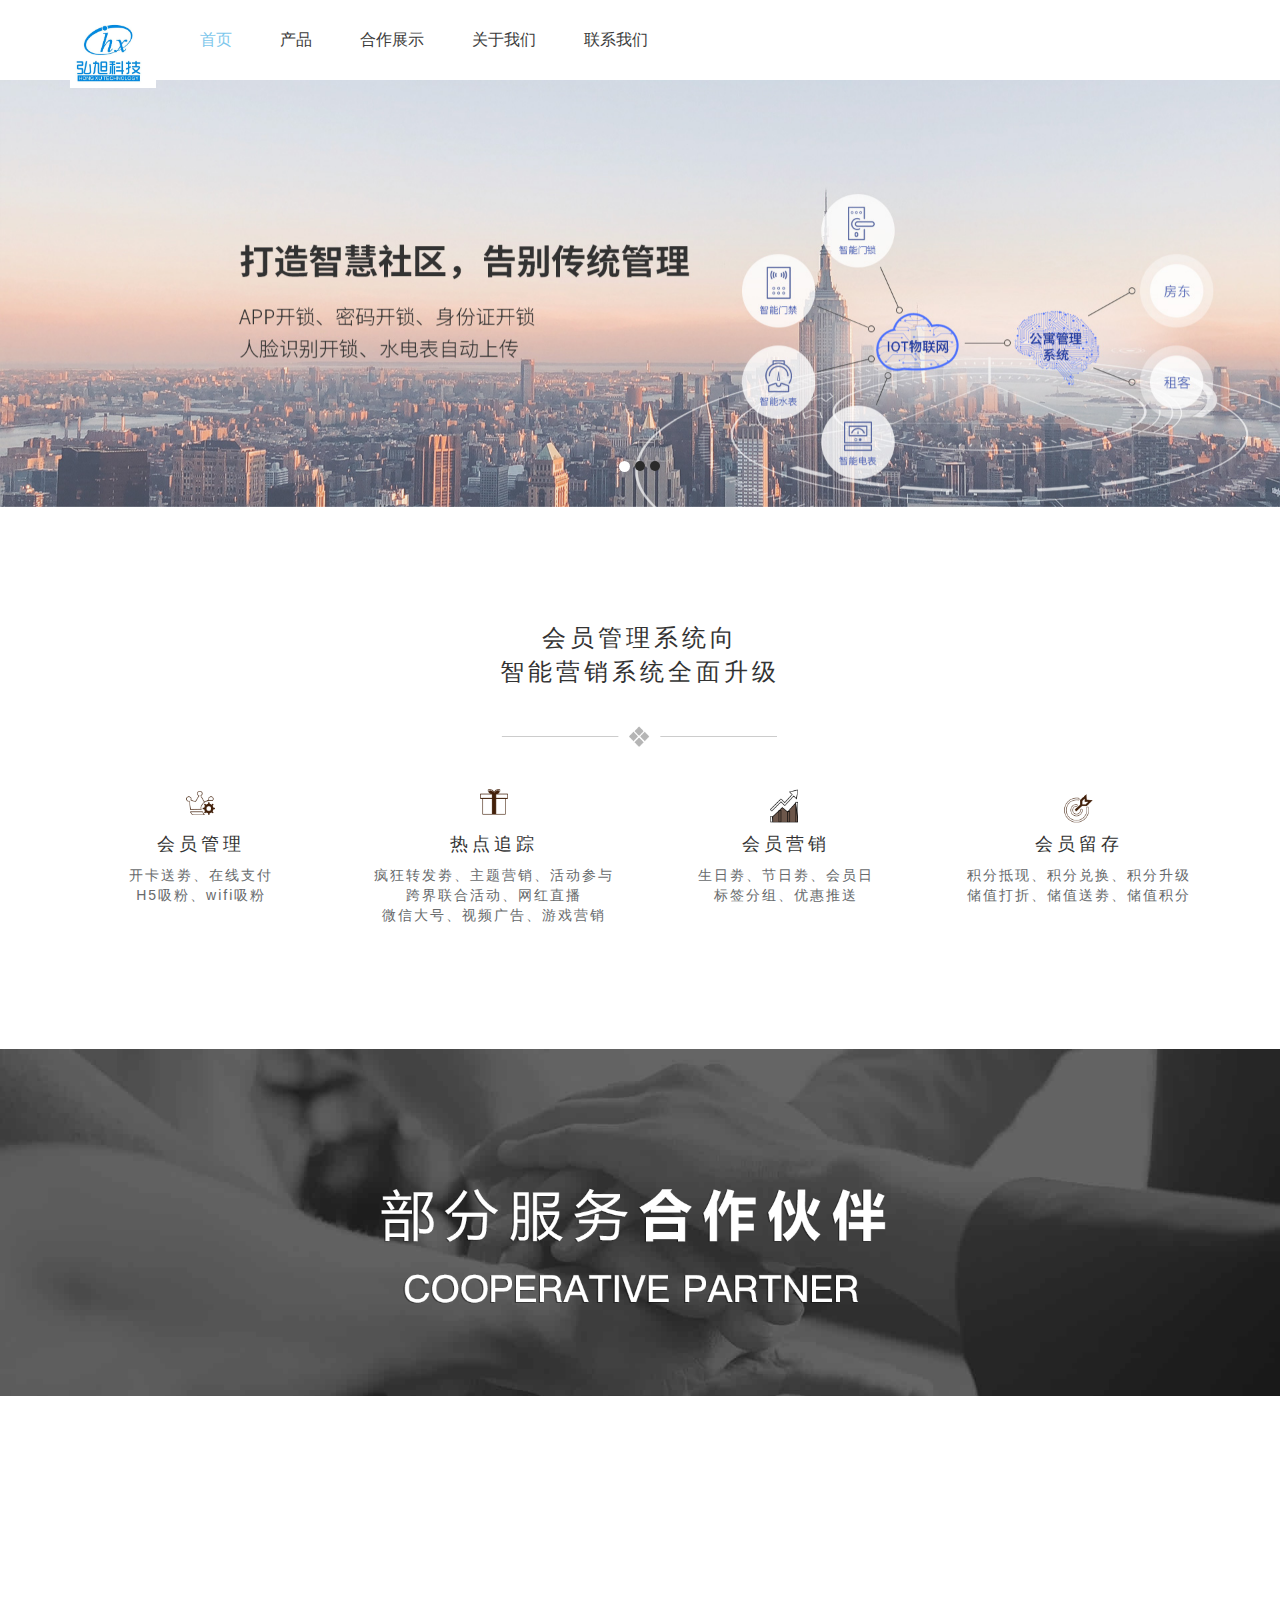
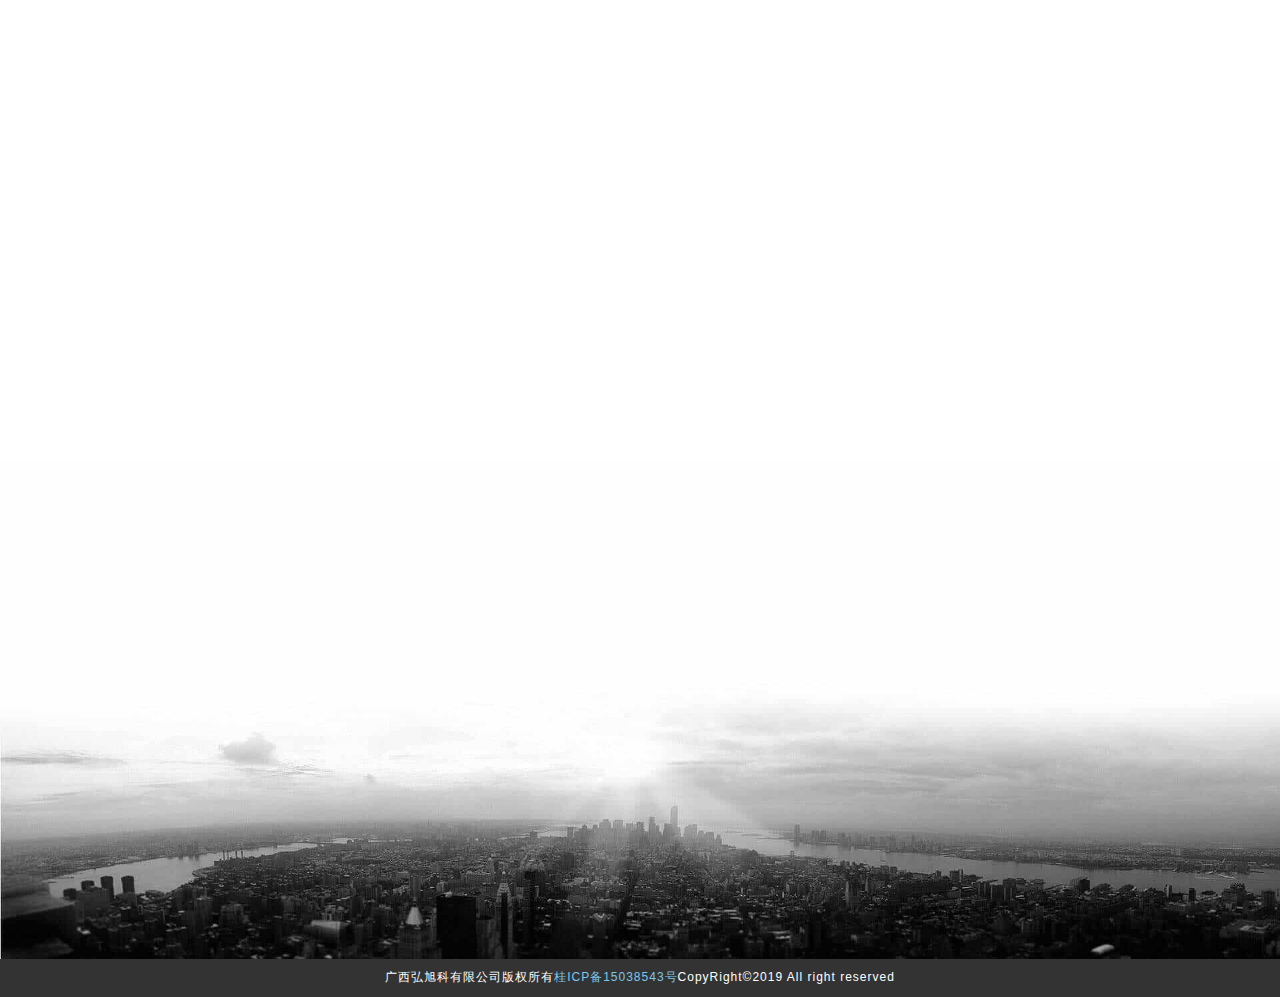
<file: index.html>
<!DOCTYPE html>
<html>

	<head>
		<meta charset="utf-8">
		<meta http-equiv="X-UA-Compatible" content="IE=edge">
		<meta name="viewport" content="width=device-width, initial-scale=1">
		<title>广西弘旭科技有限公司</title>
		<link href="css/bootstrap.css" rel="stylesheet">
		<link href="css/style.css" rel="stylesheet">
		<link href="css/animate.css" rel="stylesheet">
		<link rel="stylesheet" href="iconfont/iconfont.css" />
		<!--[if lt IE 9]>
	    <script src="http://cdn.bootcss.com/html5shiv/3.7.2/html5shiv.min.js"></script>
	    <script src="http://cdn.bootcss.com/respond.js/1.4.2/respond.min.js"></script>
	    <![endif]-->
	</head>

	<body>
		<div class="top-fix">
			<div class="container">
				<div class="navbar-header page-scroll collapse_btn">
					<button type="button" class="navbar-toggle collapsed pull-left" data-toggle="collapse" data-target="#navbar" aria-expanded="false" aria-controls="navbar">
                    <span class="sr-only">Toggle navigation</span>
                    <span class="icon-bar"></span>
                    <span class="icon-bar"></span>
                    <span class="icon-bar"></span>
                </button>
					<div id="logo1" class="logo pull-left" style="display:none;margin-left:25%">
						
					</div>
				</div>
				<div id="logo2" class="logo pull-left">
					
				</div>
				<div class="collapse navbar-collapse" id="navbar">
					<ul class="nav navbar-nav">
						<li class="current">
							<a class="page-scroll" href="index.html"><span class="navItemIcon iconfont active" style="display:none">&#xe73a;</span>首页</a>
						</li>
						<li>
							<a class="page-scroll" href="product.html"><span class="navItemIcon iconfont" style="display:none">&#xe601;</span>产品</a>
						</li>
						<li>
							<a class="page-scroll" href="brand.html"><span class="navItemIcon iconfont" style="display:none">&#xe611;</span>合作展示</a>
						</li>
						<li>
							<a class="page-scroll" href="about.html"><span class="navItemIcon iconfont" style="display:none">&#xe600;</span>关于我们</a>
						</li>
						<li>
							<a class="page-scroll" href="contact.html"><span class="navItemIcon iconfont" style="display:none">&#xe61c;</span>联系我们</a>
						</li>
					</ul>
				</div>
			</div>
		</div>
		<div id="carousel-example-generic" class="carousel slide header" data-ride="carousel">
			<ol class="carousel-indicators">
				<li data-target="#carousel-example-generic" data-slide-to="0" class="active"></li>
				<li data-target="#carousel-example-generic" data-slide-to="1"></li>
				<li data-target="#carousel-example-generic" data-slide-to="2"></li>
			</ol>
			<div class="carousel-inner" role="listbox">
				<div class="item active">
					<img src="images/banner-1.jpg" alt="导航图">
				</div>
				<div class="item">
					<img src="images/banner-2.jpg" alt="导航图">
				</div>
				<div class="item">
					<img src="images/banner-3.jpg" alt="导航图">
				</div>
			</div>
		</div>
		<section id="vip" class="container">
			<p class="text-center">会员管理系统向<br />智能营销系统全面升级</p>
			<div class="text-center line-style">
				<img src="images/line.png">
			</div>
			<div class="row text-center" style="margin-bottom:10%">
				<div class="col-sm-3 col-xs-6 wow fadeInUp">
					<div class="vip-icon">
						<img src="images/vip-1.png">
					</div>
					<h4>会员管理</h4>
					<p> 开卡送劵、在线支付<br>H5吸粉、wifi吸粉</p>
				</div>
				<div class="col-sm-3 col-xs-6 wow fadeInUp">
					<div class="vip-icon">
						<img src="images/vip-2.png">
					</div>
					<h4>热点追踪</h4>
					<p>疯狂转发劵、主题营销、活动参与<br>跨界联合活动、网红直播<br />微信大号、视频广告、游戏营销</p>
				</div>
				<div class="col-sm-3 col-xs-6 wow fadeInUp">
					<div class="vip-icon">
						<img src="images/vip-3.png">
					</div>
					<h4>会员营销</h4>
					<p>生日劵、节日劵、会员日<br>标签分组、优惠推送</p>
				</div>
				<div class="col-sm-3 col-xs-6 wow fadeInUp">
					<div class="vip-icon">
						<img src="images/vip-4.png">
					</div>
					<h4>会员留存</h4>
					<p>积分抵现、积分兑换、积分升级<br>储值打折、储值送劵、储值积分</p>
				</div>
			</div>
		</section>
		<section id="partner">
			<div class="partner-bg">
				<img src="images/partner-bg.png">
			</div>
			<div class="container">
				<div class="row">
					<a href="" target="_blank">
						<div class="col-sm-4 col-xs-6 col-md-3 text-center partner-block wow fadeInUp">
							<img class="partner-logo" src="images/biguiyuan.jpg">
						</div>
					</a>
					<a href="https://weibo.com/" target="_blank">
						<div class="col-sm-4 col-xs-6 col-md-3 text-center partner-block wow fadeInUp">
							<img class="partner-logo" src="images/yongjingwan.jpg">
						</div>
					</a>

					<a href="https://www.alipay.com/" target="_blank">
						<div class="col-sm-4 col-xs-6 col-md-3 text-center partner-block wow fadeInUp">
							<img class="partner-logo" src="images/tanzhou.jpg">
						</div>
					</a>
					<a href="https://www.dianping.com/" target="_blank">
						<div class="col-sm-4 col-xs-6 col-md-3 text-center partner-block wow fadeInUp">
							<img class="partner-logo" src="images/partner-logo6.png">
						</div>
					</a>
					<a href="https://www.weplus.com/" target="_blank">
						<div class="col-sm-4 col-xs-6 col-md-3 text-center partner-block wow fadeInUp">
							<img class="partner-logo" src="images/partner-logo2.jpg">
						</div>
					</a>
					<a href="https://mobike.com/cn/" target="_blank">
						<div class="col-sm-4 col-xs-6 col-md-3 text-center partner-block wow fadeInUp">
							<img class="partner-logo" src="images/W-mobai.png">
						</div>
					</a>
					<a href="http://www.xiaojukeji.com/index/index" target="_blank">
						<div class="col-sm-4 col-xs-6 col-md-3 text-center partner-block wow fadeInUp">
							<img class="partner-logo" src="images/partner-logo11.png">
						</div>
					</a>
					<a href="https://www.kaistart.com/" target="_blank">
						<div class="col-sm-4 col-xs-6 col-md-3 text-center partner-block wow fadeInUp">
							<img class="partner-logo" src="images/partner-logo3.png">
						</div>
					</a>
					<a href="javascript:;" target="_blank" title="翻转教育：翻转帮是一个不分甲方乙方，也没有层级之分的社团。只要你对现在培训市场和形式有任何不满和想法，并愿意为此付出一点时间和行动，你就是本帮大佬。放心，只要你的付出是有价值的，就一定会有酬劳的。">
						<div class="col-sm-4 col-xs-6 col-md-3 text-center partner-block wow fadeInUp">
							<img class="partner-logo" src="images/W-fan.png">
						</div>
					</a>
					<a href="javascript:;" target="_blank" title="来嗨是由一群积极向上、寻求改变的年轻人共同推动建设的创业社区，组织者亦是各地创业社区的建设者，通过发起组织运营会等品牌活动，帮助创业者、企业家、投资人相互连接，分享学习，拓宽彼此的世界。社群核心成员20+，覆盖运营人员500+，举办超巨影响力活动6届15场，覆盖10+个城市。形成了“网站、自媒体、社群、线下活动”与一体的完整创服生态圈。">
						<div class="col-sm-4 col-xs-6 col-md-3 text-center partner-block wow fadeInUp">
							<img class="partner-logo" src="images/partner-logo8.png">
						</div>
					</a>
					<a href="http://www.daydaycook.com/daydaycook/hk/website/index.do" target="_blank">
						<div class="col-sm-4 col-xs-6 col-md-3 text-center partner-block wow fadeInUp">
							<img class="partner-logo" src="images/W-riri.png">
						</div>
					</a>
					<a href="https://www.duocaitou.com/" target="_blank">
						<div class="col-sm-4 col-xs-6 col-md-3 text-center partner-block wow fadeInUp">
							<img class="partner-logo" src="images/partner-logo7.jpg">
						</div>
					</a>
					<a href="https://379753.kuaizhan.com/" target="_blank">
						<div class="col-sm-4 col-xs-6 col-md-3 text-center partner-block wow fadeInUp">
							<img class="partner-logo" src="images/partner-logo10.png">
						</div>
					</a>
					<a href="http://www.meiling.com" target="_blank">
						<div class="col-sm-4 col-xs-6 col-md-3 text-center partner-block wow fadeInUp">
							<img class="partner-logo" src="images/partner-logo5.jpg">
						</div>
					</a>
					<a href="http://www.treebear.cn/" target="_blank">
						<div class="col-sm-4 col-xs-6 col-md-3 text-center partner-block wow fadeInUp">
							<img class="partner-logo" src="images/partner-logo4.png">
						</div>
					</a>
					<a href="http://www.dixinyinli.cn/" target="_blank">
						<div class="col-sm-4 col-xs-6 col-md-3 text-center partner-block wow fadeInUp">
							<img class="partner-logo" src="images/partner-logo9.png">
						</div>
					</a>
				</div>
			</div>
		</section>
		<section id="contact">
			<div class="contact-bg">
				<div class="container">
					<div class="text-center contact-title wow fadeInUp">
						<img src="images/contact-title.jpg">
					</div>
					<div class="line-style text-center wow fadeInUp">
						<img src="images/line.png">
					</div>
					<div class="text-center contact-core wow fadeInUp">
						<img src="images/core.jpg">
					</div>
					<div class="text-center contact-state wow fadeInUp">
						<p>扫码添加微信</p>
					</div>
					<div class="text-center phone-block wow fadeInUp">
						<div class="fl">
							<img class="phone-icon" src="images/footer-phone.png">
						</div>
						<div class="phone-number">
							<p class="">0775-2681070</p>
						</div>
						<div class="clearfix"></div>
					</div>
				</div>
			</div>
		</section>
		<footer>
			<div class="footer-copyright text-center">
				广西弘旭科有限公司版权所有<a style="color: #7dc7ec;text-decoration: none;" href="http://www.miitbeian.gov.cn/" target="_blank">桂ICP备15038543号</a>CopyRight©2019 All right reserved
			</div>
		</footer>
		<script src="js/jquery-2.1.1.js"></script>
		<script src="js/main.js"></script>
		<script src="js/bootstrap.min.js"></script>
		<script src="js/cookieUtils.js"></script>
		<script src="js/wow.min.js"></script>
		<script>
			/*动画加载效果*/
			new WOW().init();
			localStorage.logo = "images/logo.jpg";
			$("#logo1,#logo2").html('<img src='+localStorage.logo+'>');
		</script>
	</body>

</html>
</file>
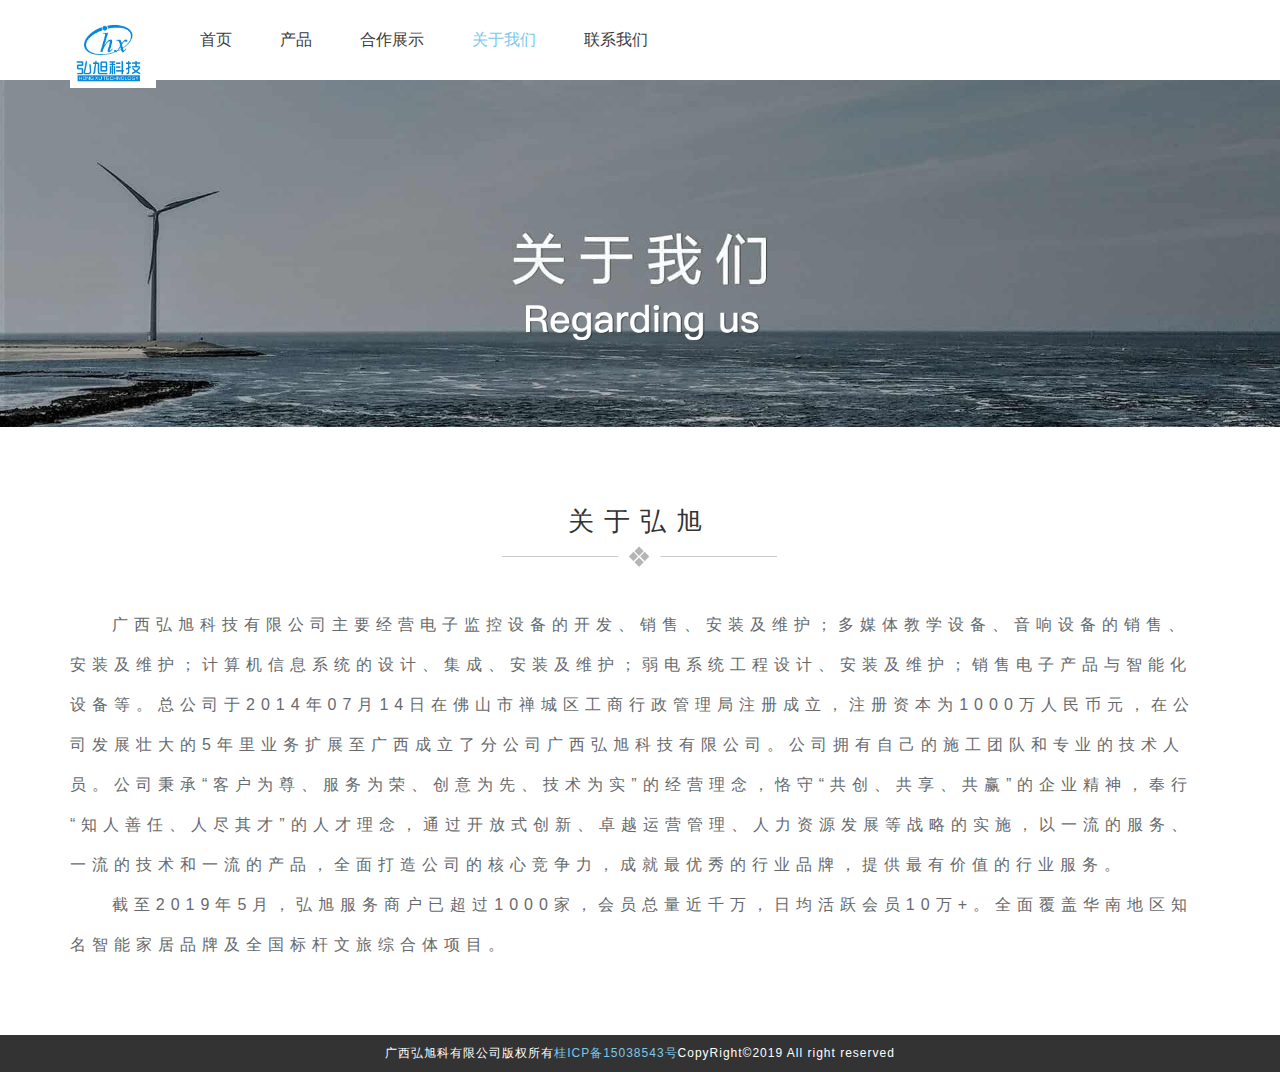
<file: about.html>
<!DOCTYPE html>
<html>

	<head>
		<meta charset="utf-8">
		<meta http-equiv="X-UA-Compatible" content="IE=edge">
		<meta name="viewport" content="width=device-width, initial-scale=1">
		<title>广西弘旭科技有限公司</title>
		<link href="css/bootstrap.css" rel="stylesheet">
		<link href="css/style.css" rel="stylesheet">
		<link href="css/timeline.css" rel="stylesheet">
		<link href="css/animate.css" rel="stylesheet">
		<link rel="stylesheet" href="iconfont/iconfont.css" />
		<!--[if lt IE 9]>
    <script src="http://cdn.bootcss.com/html5shiv/3.7.2/html5shiv.min.js"></script>
    <script src="http://cdn.bootcss.com/respond.js/1.4.2/respond.min.js"></script>
    <![endif]-->
	</head>

	<body>
		<div class="top-fix">
			<div class="container">
				<div class="navbar-header page-scroll collapse_btn">
					<button type="button" class="navbar-toggle collapsed pull-left" data-toggle="collapse" data-target="#navbar" aria-expanded="false" aria-controls="navbar">
		                <span class="sr-only">Toggle navigation</span>
		                <span class="icon-bar"></span>
		                <span class="icon-bar"></span>
		                <span class="icon-bar"></span>
		            </button>
					<div id="logo1" class="logo pull-left" style="display:none;margin-left:25%">
						
					</div>
				</div>
				<div id="logo2" class="logo pull-left">
					
				</div>
				<div class="collapse navbar-collapse" id="navbar">
					<ul class="nav navbar-nav">
						<li>
							<a class="page-scroll" href="index.html"><span class="navItemIcon iconfont" style="display:none">&#xe73a;</span>首页</a>
						</li>
						<li>
							<a class="page-scroll" href="product.html"><span class="navItemIcon iconfont" style="display:none">&#xe601;</span>产品</a>
						</li>
						<li>
							<a class="page-scroll" href="brand.html"><span class="navItemIcon iconfont" style="display:none">&#xe611;</span>合作展示</a>
						</li>
						<li class="current">
							<a class="page-scroll" href="about.html"><span class="navItemIcon iconfont active" style="display:none">&#xe600;</span>关于我们</a>
						</li>
						<li>
							<a class="page-scroll" href="contact.html"><span class="navItemIcon iconfont" style="display:none">&#xe61c;</span>联系我们</a>
						</li>
					</ul>
				</div>
			</div>
		</div>
		<section class="header">
			<div class="bg" id="bg">
				
			</div>
		</section>
		<section>
			<div class="container">
				<div class="product-title">
					<h3 class="text-center">关于弘旭</h3>
					<div class="line-style text-center">
						<img src="images/line.png">
					</div>
				</div>
				<p class="about-us wow fadeInUp">
					&nbsp;&nbsp;&nbsp;&nbsp;广西弘旭科技有限公司主要经营电子监控设备的开发、销售、安装及维护；多媒体教学设备、音响设备的销售、安装及维护；计算机信息系统的设计、集成、安装及维护；弱电系统工程设计、安装及维护；销售电子产品与智能化设备等。总公司于2014年07月14日在佛山市禅城区工商行政管理局注册成立，注册资本为1000万人民币元，在公司发展壮大的5年里业务扩展至广西成立了分公司广西弘旭科技有限公司。公司拥有自己的施工团队和专业的技术人员。公司秉承“客户为尊、服务为荣、创意为先、技术为实”的经营理念，恪守“共创、共享、共赢”的企业精神，奉行“知人善任、人尽其才”的人才理念，通过开放式创新、卓越运营管理、人力资源发展等战略的实施，以一流的服务、一流的技术和一流的产品，全面打造公司的核心竞争力，成就最优秀的行业品牌，提供最有价值的行业服务。
					<br />
					&nbsp;&nbsp;&nbsp;&nbsp;截至2019年5月，弘旭服务商户已超过1000家，会员总量近千万，日均活跃会员10万+。全面覆盖华南地区知名智能家居品牌及全国标杆文旅综合体项目。
				</p>
			</div>
		</section>
		<footer>
			<div class="container">
				<div class="row footer-logo text-center">
					
				</div>
			</div>
			<div class="footer-copyright text-center">
				广西弘旭科有限公司版权所有<a style="color: #7dc7ec;text-decoration: none;" href="http://www.miitbeian.gov.cn/" target="_blank">桂ICP备15038543号</a>CopyRight©2019 All right reserved
			</div>
		</footer>
		<script src="js/jquery-2.1.1.js"></script>
		<script src="js/bootstrap.min.js"></script>
		<script src="js/cookieUtils.js"></script>
		<script src="js/wow.min.js"></script>
		<script src="js/main.js"></script>
		<script>
			/*动画加载效果*/
			new WOW().init();
			localStorage.logo = "images/logo.jpg";
			localStorage.bgabout = "images/about-top.png";
			$("#logo1,#logo2").html('<img src='+localStorage.logo+'>');
			$("#bg").html('<img src='+localStorage.bgabout+'>');
		</script>
	</body>

</html>
</file>
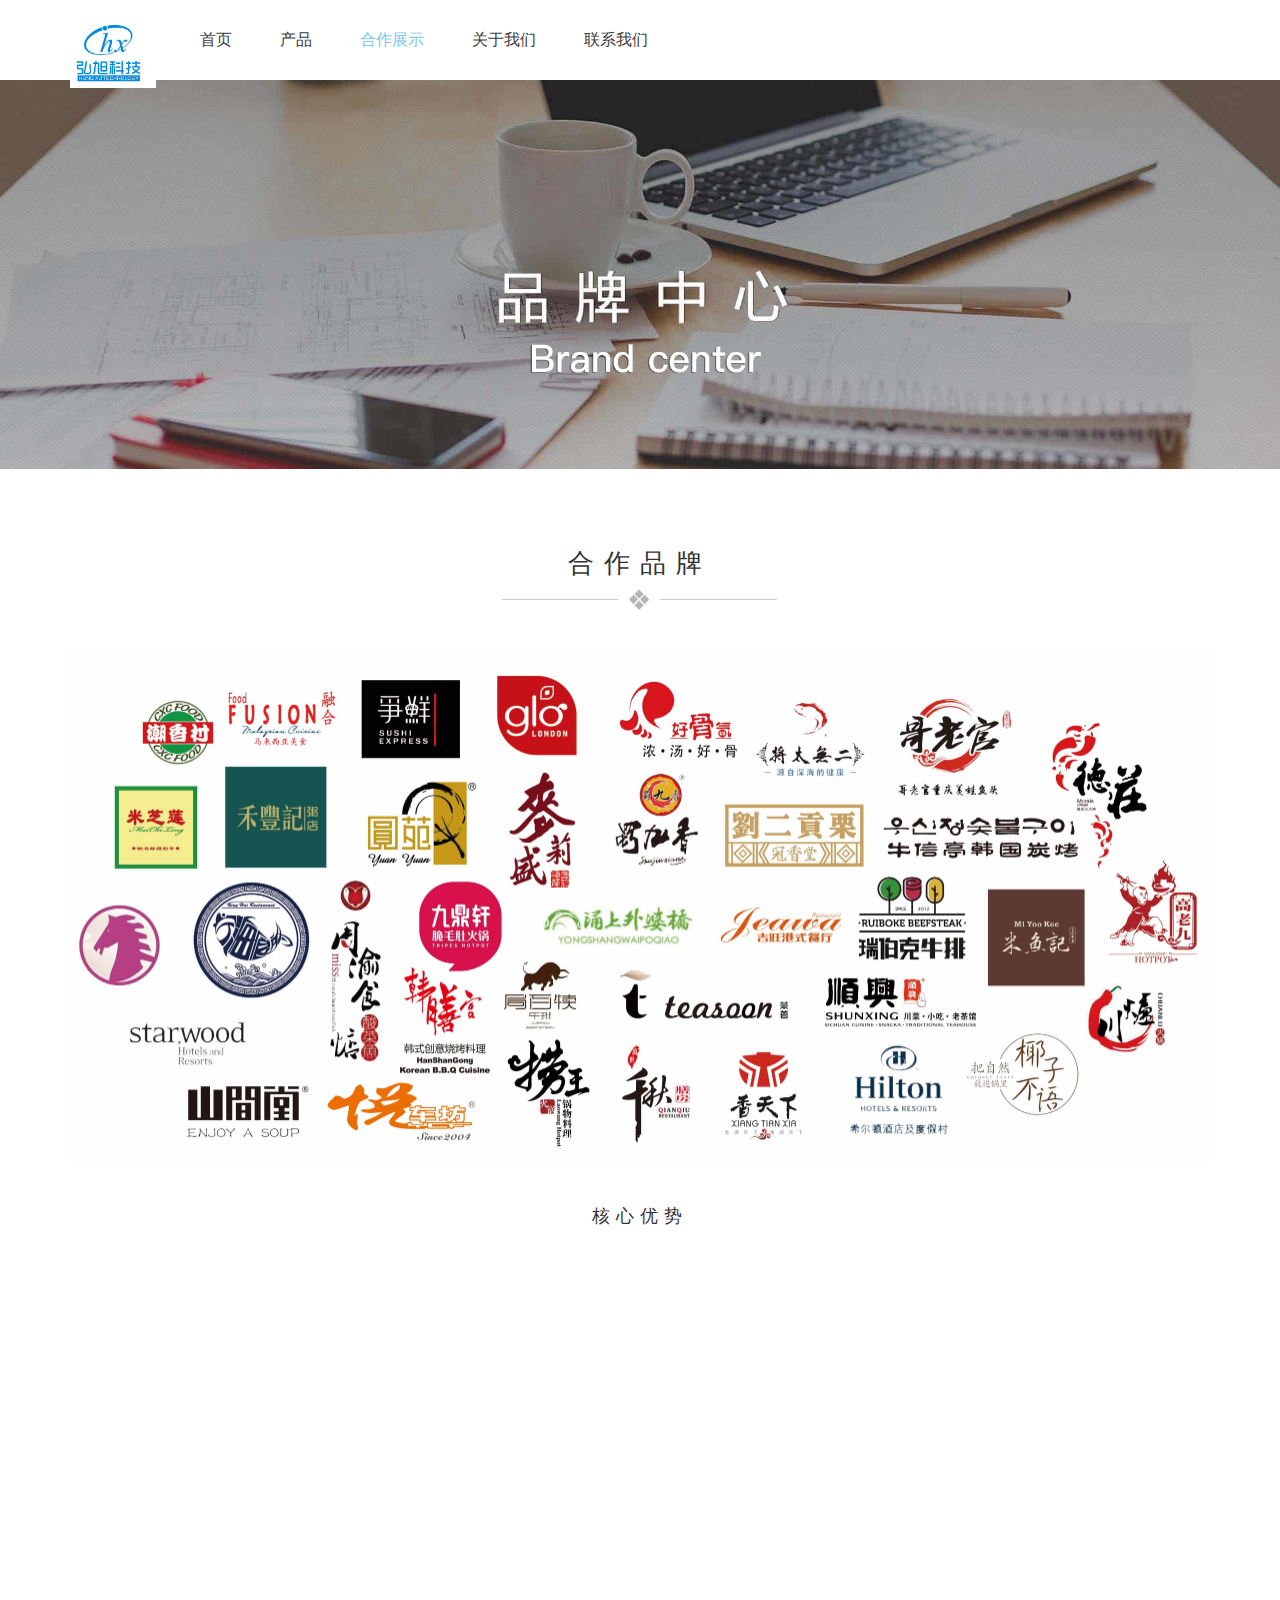
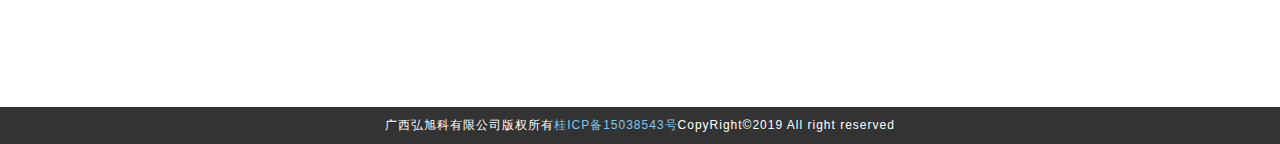
<file: brand.html>
<!DOCTYPE html>
<html>

	<head>
		<meta charset="utf-8">
		<meta http-equiv="X-UA-Compatible" content="IE=edge">
		<meta name="viewport" content="width=device-width, initial-scale=1">
		<title>广西弘旭科技有限公司</title>
		<link href="css/bootstrap.css" rel="stylesheet">
		<link href="css/style.css" rel="stylesheet">
		<link href="css/animate.css" rel="stylesheet">
		<link rel="stylesheet" href="iconfont/iconfont.css" />
		<!--[if lt IE 9]>
	    <script src="http://cdn.bootcss.com/html5shiv/3.7.2/html5shiv.min.js"></script>
	    <script src="http://cdn.bootcss.com/respond.js/1.4.2/respond.min.js"></script>
	    <![endif]-->
	</head>

	<body>
		<div class="top-fix">
			<div class="container">
				<div class="navbar-header page-scroll collapse_btn">
					<button type="button" class="navbar-toggle collapsed pull-left" data-toggle="collapse" data-target="#navbar" aria-expanded="false" aria-controls="navbar">
                <span class="sr-only">Toggle navigation</span>
                <span class="icon-bar"></span>
                <span class="icon-bar"></span>
                <span class="icon-bar"></span>
            </button>
					<div id="logo1" class="logo pull-left" style="display:none;margin-left:25%">
						
					</div>
				</div>
				<div id="logo2" class="logo pull-left">
					
				</div>
				<div class="collapse navbar-collapse" id="navbar">
					<ul class="nav navbar-nav">
						<li>
							<a class="page-scroll" href="index.html"><span class="navItemIcon iconfont" style="display:none">&#xe73a;</span>首页</a>
						</li>
						<li>
							<a class="page-scroll" href="product.html"><span class="navItemIcon iconfont" style="display:none">&#xe601;</span>产品</a>
						</li>
						<li class="current">
							<a class="page-scroll" href="brand.html"><span class="navItemIcon iconfont active" style="display:none">&#xe611;</span>合作展示</a>
						</li>
						<li>
							<a class="page-scroll" href="about.html"><span class="navItemIcon iconfont" style="display:none">&#xe600;</span>关于我们</a>
						</li>
						<li>
							<a class="page-scroll" href="contact.html"><span class="navItemIcon iconfont" style="display:none">&#xe61c;</span>联系我们</a>
						</li>
					</ul>
				</div>
			</div>
		</div>
		<section class="header">
			<div class="bg" id="bg">
				
			</div>
		</section>
		<section id="brand-cooperation">
			<div class="container">
				<div class="product-title W-he">
					<h3 class="text-center">合作品牌</h3>
					<div class="line-style text-center">
						<img src="images/line.png">
					</div>
				</div>
				<div class="brand-cooperation-logoWall wow fadeInUp">
					<img src="images/logo-bg.jpg" alt="">
				</div>
			</div>
		</section>
		<section id="case-appreciation">
			<div class="point-system W-topb W-topb" style="margin-top: 40px;">
				<h4 class="text-center">核心优势</h4>
			</div>
			<div class="container W-martop">
				<div class="col-md-6 col-xs-12 wow fadeInLeft W-letter">
					<div class="col-md-3 col-xs-3">
						<img src="images/W-icon1.png" />
					</div>
					<div class="col-md-9 col-xs-9">
						<h4>营销一体化快捷支付</h4>
						<p>
							将会员消费与营销充分绑定。通过扫码收银、优惠推送等将消费与营销场景融合。
						</p>
					</div>
				</div>
				<div class="col-md-6 col-xs-12 wow fadeInRight W-letter">
					<div class="col-md-3 col-xs-3">
						<img src="images/W-icon2.png" />
					</div>
					<div class="col-md-9 col-xs-9">
						<h4>智能营销服务系统</h4>
						<p>
							丰富的营销场景与营销策略，智能的营销运营服务。商户可依据自身需求进行会员营销服务。
						</p>
					</div>
				</div>

				<div class="col-md-6 col-xs-12 wow fadeInLeft W-letter">
					<div class="col-md-3 col-xs-3">
						<img src="images/W-icon3.png" />
					</div>
					<div class="col-md-9 col-xs-9">
						<h4>众多的营销流量入口</h4>
						<p>
							系统提供丰富的流量入口，收集会员信息，实现与会员的交互。如在线支付、智能WiFi、外卖、H5轻应用等。
						</p>
					</div>
				</div>
				<div class="col-md-6 col-xs-12 wow fadeInRight W-letter">
					<div class="col-md-3 col-xs-3">
						<img src="images/W-icon4.png" />
					</div>
					<div class="col-md-9 col-xs-9">
						<h4>专业运营支撑服务</h4>
						<p>
							有专业的营销策划与运营团队，可为商户提供精心的会员营销策划与实施服务。7*12小时一对一客服全程在线服务。
						</p>
					</div>
				</div>

				<div class="col-md-6 col-xs-12 wow fadeInLeft W-letter">
					<div class="col-md-3 col-xs-3">
						<img src="images/W-icon5.png" />
					</div>
					<div class="col-md-9 col-xs-9">
						<h4>丰富跨界合作营销经验</h4>
						<p>
							通过流量互导，会员互换实现双方平台双赢。
						</p>
					</div>
				</div>
				<div class="col-md-6 col-xs-12 wow fadeInRight W-letter">
					<div class="col-md-3 col-xs-3">
						<img src="images/W-icon6.png" />
					</div>
					<div class="col-md-9 col-xs-9">
						<h4>开放兼容的平台架构</h4>
						<p>
							系统具有良好的开放性与兼容性，可提供定制化的解决方案，方便数据的整合和管理。
						</p>
					</div>
				</div>
			</div>
			
		</section>
		<footer>
			<div class="container">
				<div class="row footer-logo text-center">
					
				</div>
			</div>
			<div class="footer-copyright text-center">
				广西弘旭科有限公司版权所有<a style="color: #7dc7ec;text-decoration: none;" href="http://www.miitbeian.gov.cn/" target="_blank">桂ICP备15038543号</a>CopyRight©2019 All right reserved
			</div>
		</footer>
		<script src="js/jquery-2.1.1.js"></script>
		<script src="js/bootstrap.min.js"></script>
		<script src="js/cookieUtils.js"></script>
		<script src="js/wow.min.js"></script>
		<script src="js/main.js"></script>
		<script>
			/*动画加载效果*/
			if(document.body.clientWidth>768){
				new WOW().init();
			}
			localStorage.logo = "images/logo.jpg";
			localStorage.bggrand = "images/brand-topBg.png";
			$("#logo1,#logo2").html('<img src='+localStorage.logo+'>');
			$("#bg").html('<img src='+localStorage.bggrand+'>');
		</script>
	</body>

</html>
</file>
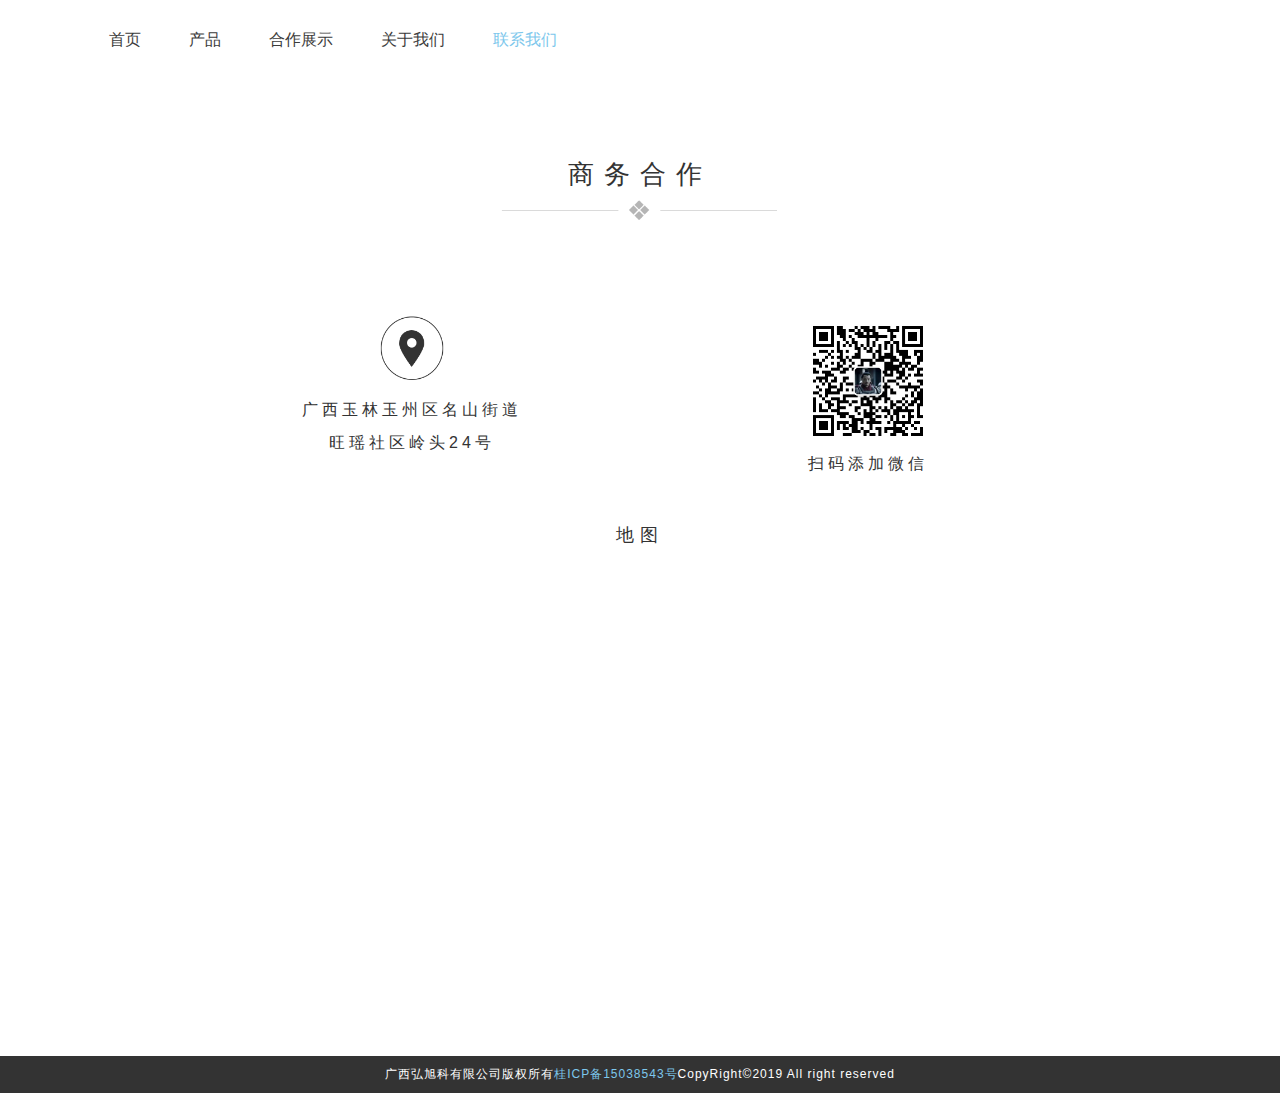
<file: contact.html>
<!DOCTYPE html>
<html>

	<head>
		<meta charset="utf-8">
		<meta http-equiv="X-UA-Compatible" content="IE=edge">
		<meta name="viewport" content="width=device-width, initial-scale=1">
		<title>广西弘旭科技有限公司</title>
		<link href="css/bootstrap.css" rel="stylesheet">
		<link href="css/style.css" rel="stylesheet">
		<link href="css/animate.css" rel="stylesheet">
		<link rel="stylesheet" href="iconfont/iconfont.css" />
		<!--[if lt IE 9]>
    <script src="http://cdn.bootcss.com/html5shiv/3.7.2/html5shiv.min.js"></script>
    <script src="http://cdn.bootcss.com/respond.js/1.4.2/respond.min.js"></script>
    <![endif]-->
	</head>

	<body>
		<div class="top-fix">
			<div class="container">
				<div class="navbar-header page-scroll collapse_btn">
					<button type="button" class="navbar-toggle collapsed pull-left" data-toggle="collapse" data-target="#navbar" aria-expanded="false" aria-controls="navbar">
                <span class="sr-only">Toggle navigation</span>
                <span class="icon-bar"></span>
                <span class="icon-bar"></span>
                <span class="icon-bar"></span>
            </button>
					<div id="logo1" class="logo pull-left" style="display:none;margin-left:25%">
						
					</div>
				</div>
				<div id="logo2" class="logo pull-left">
					
				</div>
				<div class="collapse navbar-collapse" id="navbar">
					<ul class="nav navbar-nav">
						<li>
							<a class="page-scroll" href="index.html"><span class="navItemIcon iconfont" style="display:none">&#xe73a;</span>首页</a>
						</li>
						<li>
							<a class="page-scroll" href="product.html"><span class="navItemIcon iconfont" style="display:none">&#xe601;</span>产品</a>
						</li>
						<li>
							<a class="page-scroll" href="brand.html"><span class="navItemIcon iconfont" style="display:none">&#xe611;</span>合作展示</a>
						</li>
						<li>
							<a class="page-scroll" href="about.html"><span class="navItemIcon iconfont" style="display:none">&#xe600;</span>关于我们</a>
						</li>
						<li class="current">
							<a class="page-scroll" href="contact.html"><span class="navItemIcon iconfont active" style="display:none">&#xe61c;</span>联系我们</a>
						</li>
					</ul>
				</div>
			</div>
		</div>
		<section class="header">
			<div class="bg" id="bg">
				
			</div>
		</section>
		<section>
			<div class="container">
				<div class="product-title">
					<h3 class="text-center">商务合作</h3>
					<div class="line-style text-center">
						<img src="images/line.png">
					</div>
				</div>
				<div class="row icon-list">
					<div class="col-md-6 text-center contact-icon wow fadeInLeft">
						<img src="images/contact-location.png" alt="">
						<p>广西玉林玉州区名山街道</p>
						<p>旺瑶社区岭头24号</p>
					</div>
					<div class="col-md-6 text-center contact-icon wow fadeInRight">
						<!--<img src="images/contact-phone.png" alt="">
						<p>400－820－6372</p>-->
						<div class="text-center contact-core wow fadeInUp">
							<img src="images/core.jpg" class="qrcode">
						</div>
						<div class="text-center contact-state wow fadeInUp">
							<p>扫码添加微信</p>
						</div>
						
					</div>
				</div>
				<div class="point-system W-topb W-topb"  style="margin-top: 40px;">
					<h4 class="text-center">地图</h4>
				</div>
				<div id="allmap" class="wow fadeInUp">
				

				</div>
			</div>
		</section>
		<footer>
			<div class="container">
				<div class="row footer-logo text-center">
					
				</div>
			</div>
			<div class="footer-copyright text-center">
				广西弘旭科有限公司版权所有<a style="color: #7dc7ec;text-decoration: none;" href="http://www.miitbeian.gov.cn/" target="_blank">桂ICP备15038543号</a>CopyRight©2019 All right reserved
			</div>
		</footer>
		<script type="text/javascript" src="http://api.map.baidu.com/api?v=2.0&ak=rcDmW3ROAQeZnas0GMjiDgucezjPqX1x"></script>
		<script src="js/jquery-2.1.1.js"></script>
		<script src="js/bootstrap.min.js"></script>
		<script src="js/cookieUtils.js"></script>
		<script src="js/wow.min.js"></script>
		<script src="js/main.js"></script>
		<script>
			/*动画加载效果*/
			new WOW().init();

			/*百度地图API功能*/
			var map = new BMap.Map("allmap");
			var point = new BMap.Point(110.186854, 22.637077);
			var marker = new BMap.Marker(point); // 创建标注
			map.centerAndZoom(point, 15);
			var myIcon = new BMap.Icon("./images/loc-icon.png", new BMap.Size(24, 30), {
				offset: new BMap.Size(10, 25)
			});
			var marker = new BMap.Marker(point, {
				icon: myIcon
			});
			map.addOverlay(marker)
			var opts = {
				width: 200, // 信息窗口宽度
				height: 100, // 信息窗口高度
				title: "广西弘旭科技有限公司", // 信息窗口标题
				enableMessage: true, //设置允许信息窗发送短息
				message: "广西玉林玉州区名山街道旺瑶社区岭头24号"
			}
			var infoWindow = new BMap.InfoWindow("地址：广西玉林玉州区名山街道旺瑶社区岭头24号", opts); // 创建信息窗口对象
			marker.addEventListener("click", function() {
				map.openInfoWindow(infoWindow, point); //开启信息窗口
			});

			
			localStorage.logo = "images/logo.jpg";
			localStorage.bgcontact = "images/contact-top.jpg";
			$("#logo1,#logo2").html('<img src='+localStorage.logo+'>');
			$("#bg").html('<img src='+localStorage.bgcontact+'>');
		</script>
	</body>

</html>
</file>
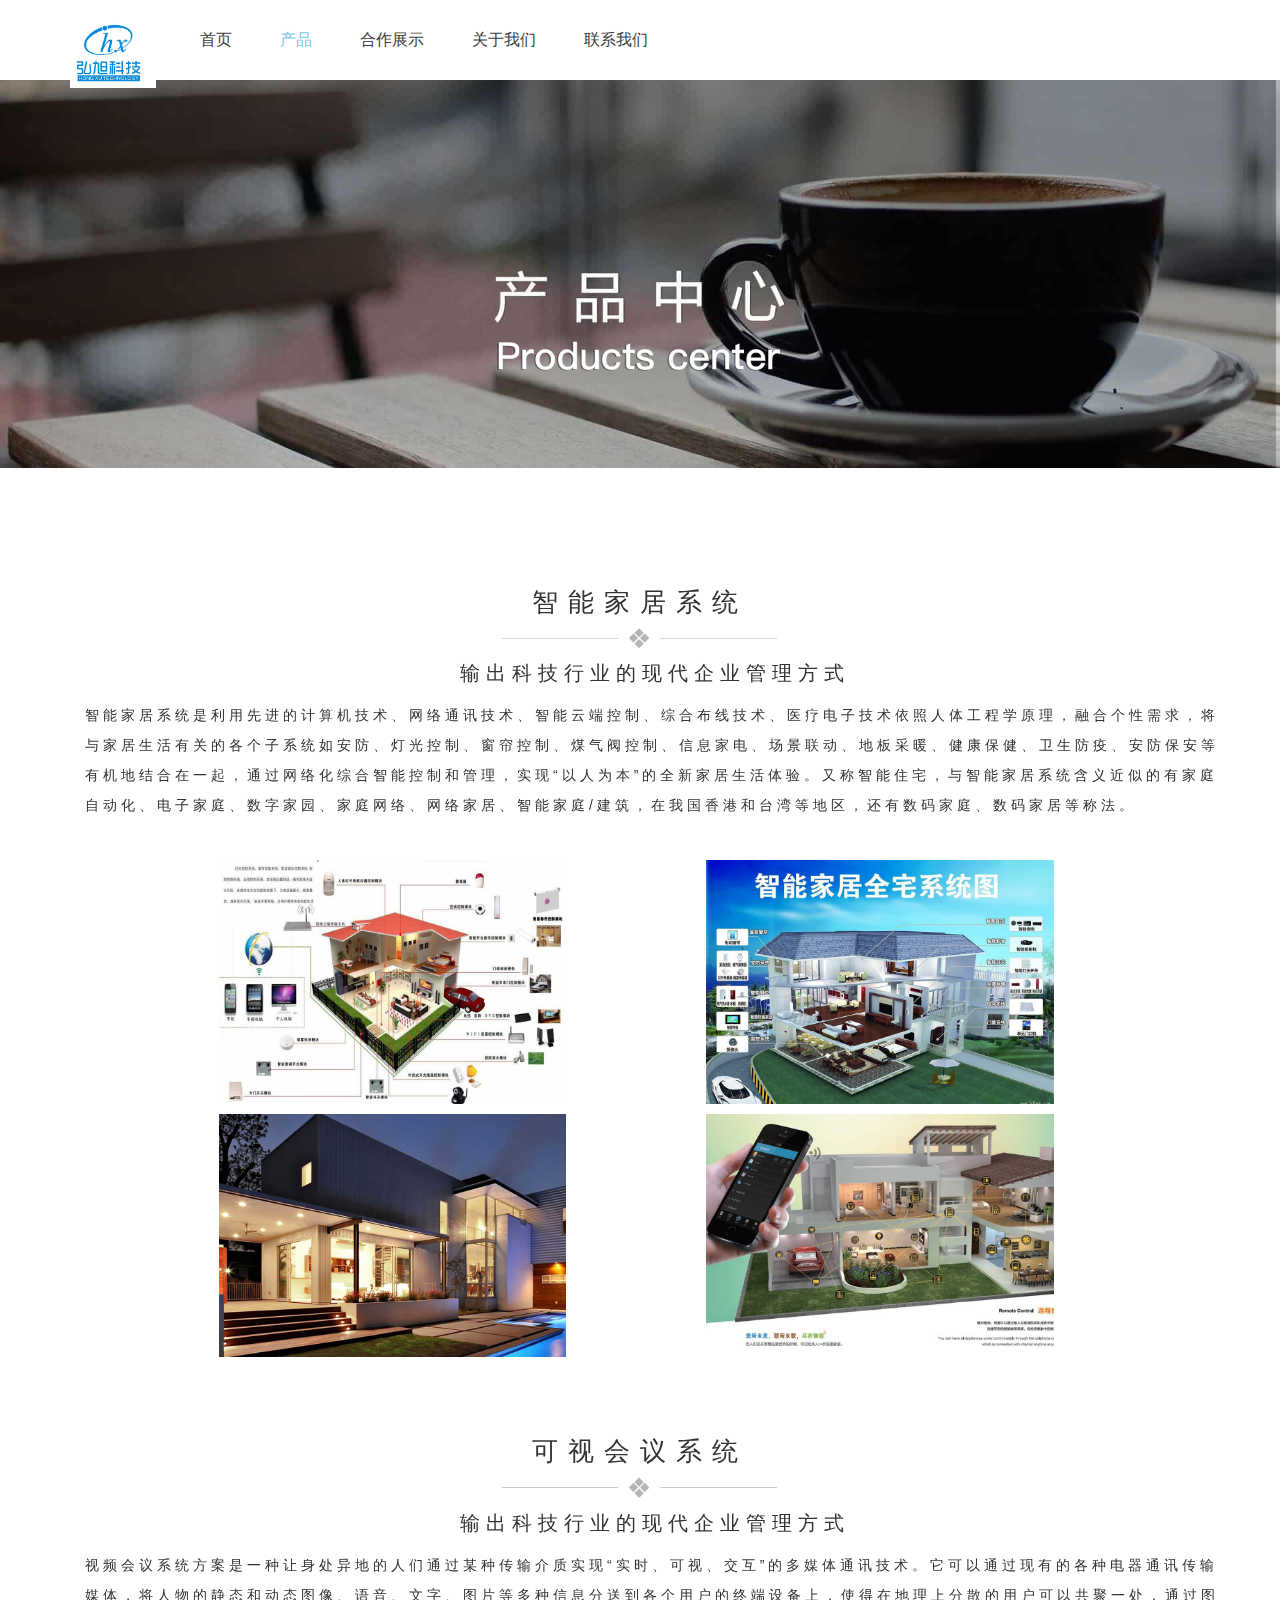
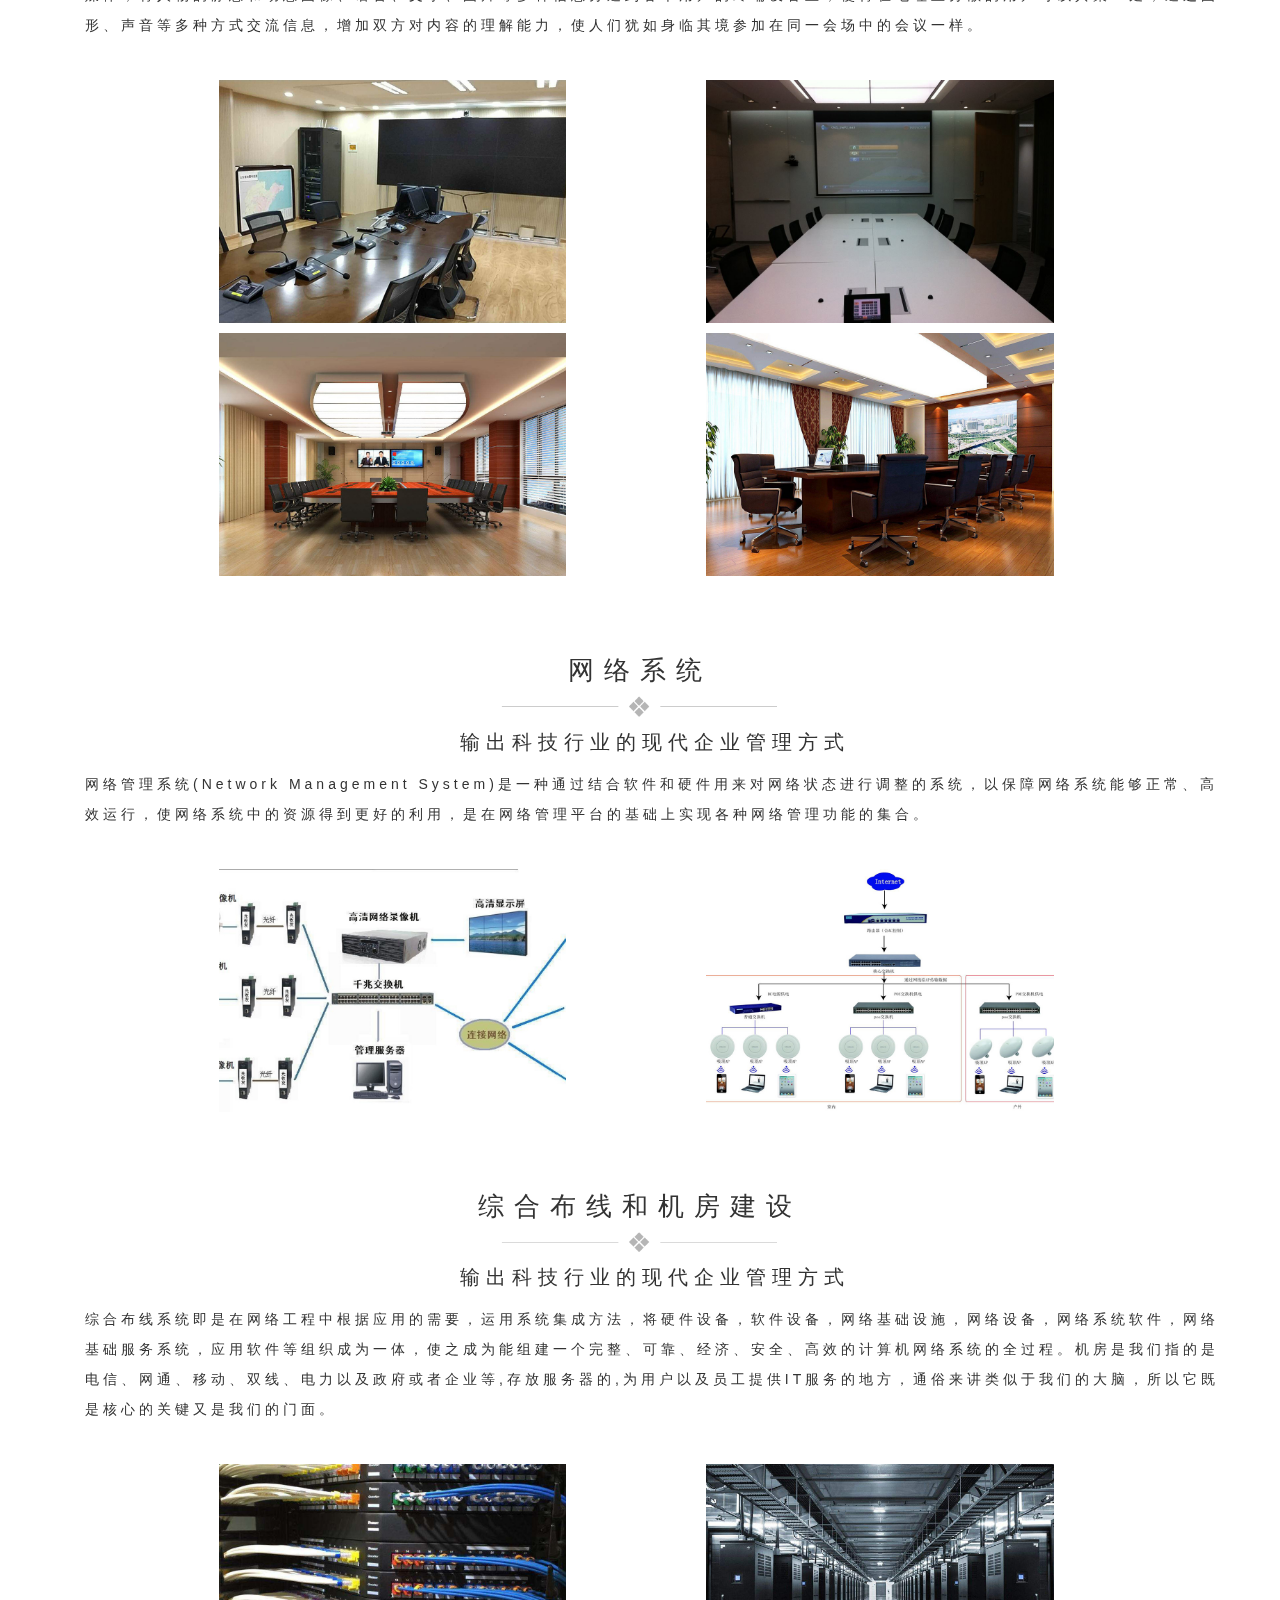
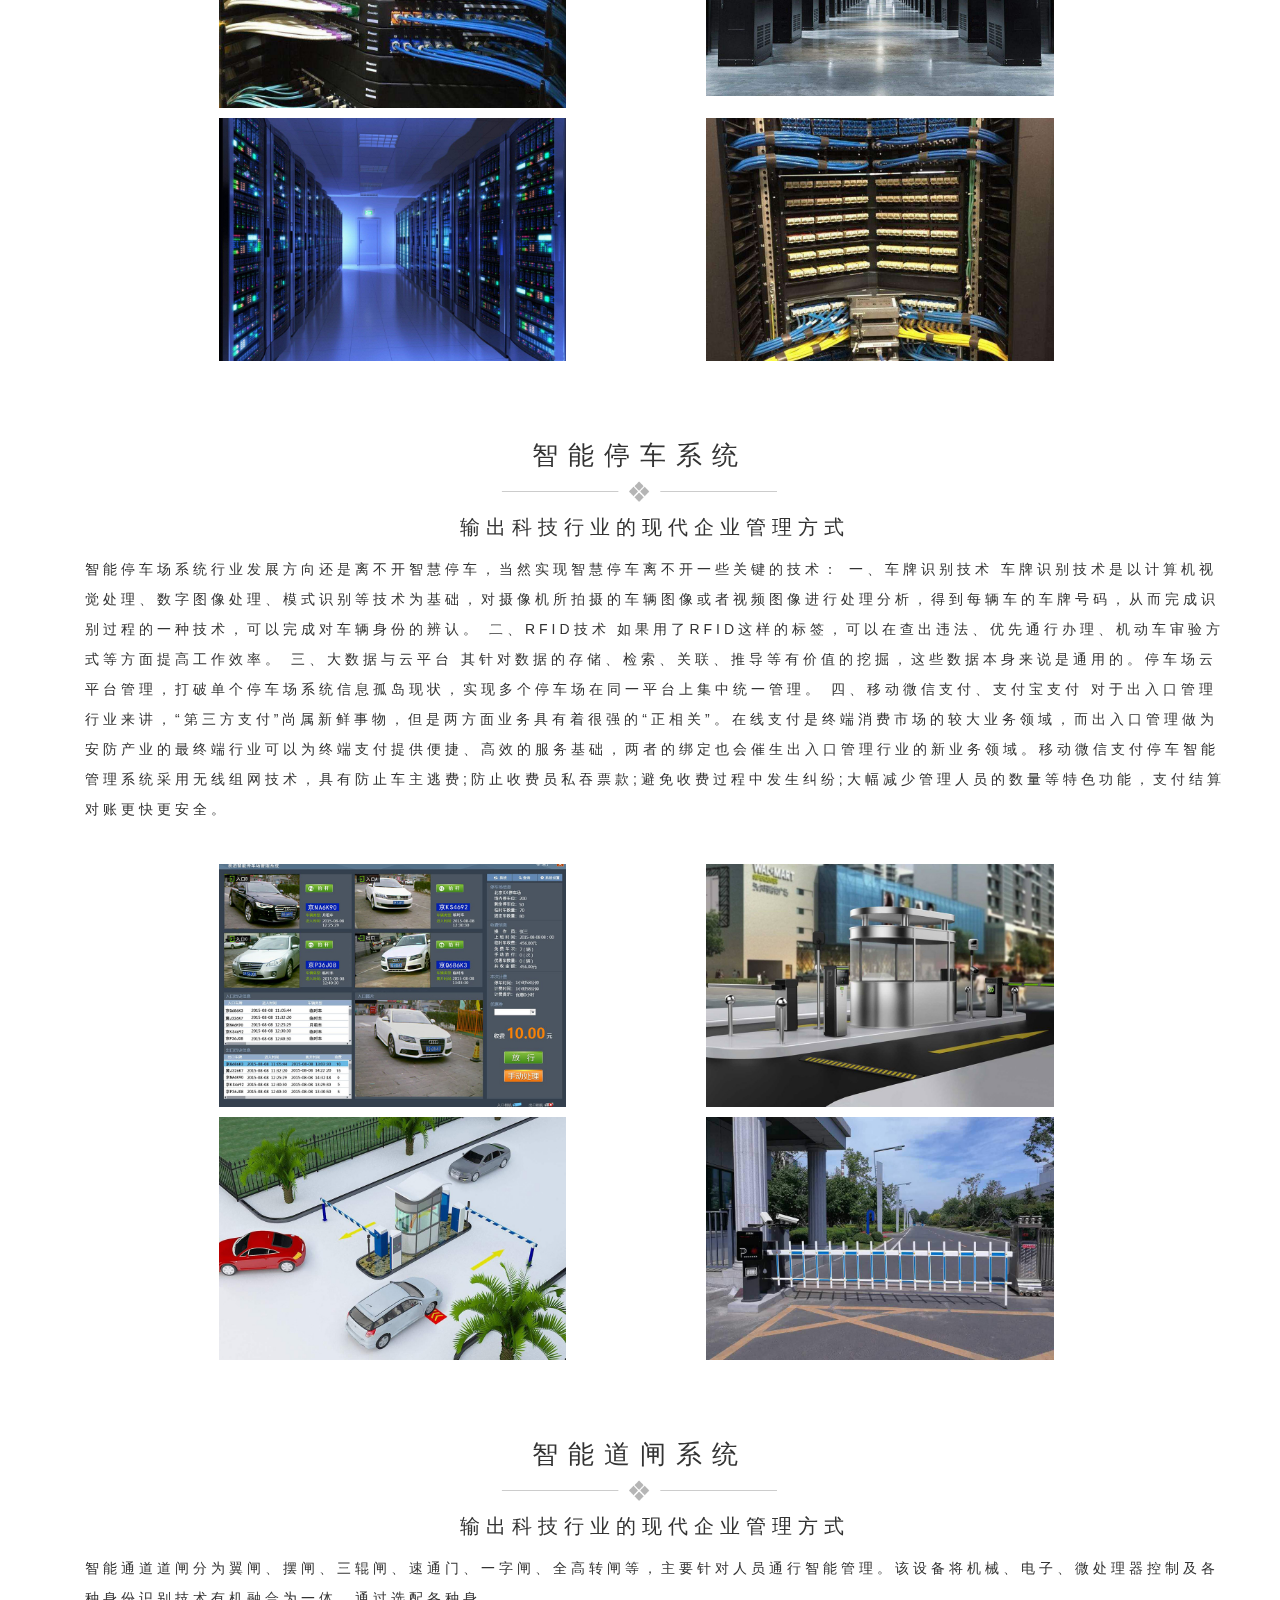
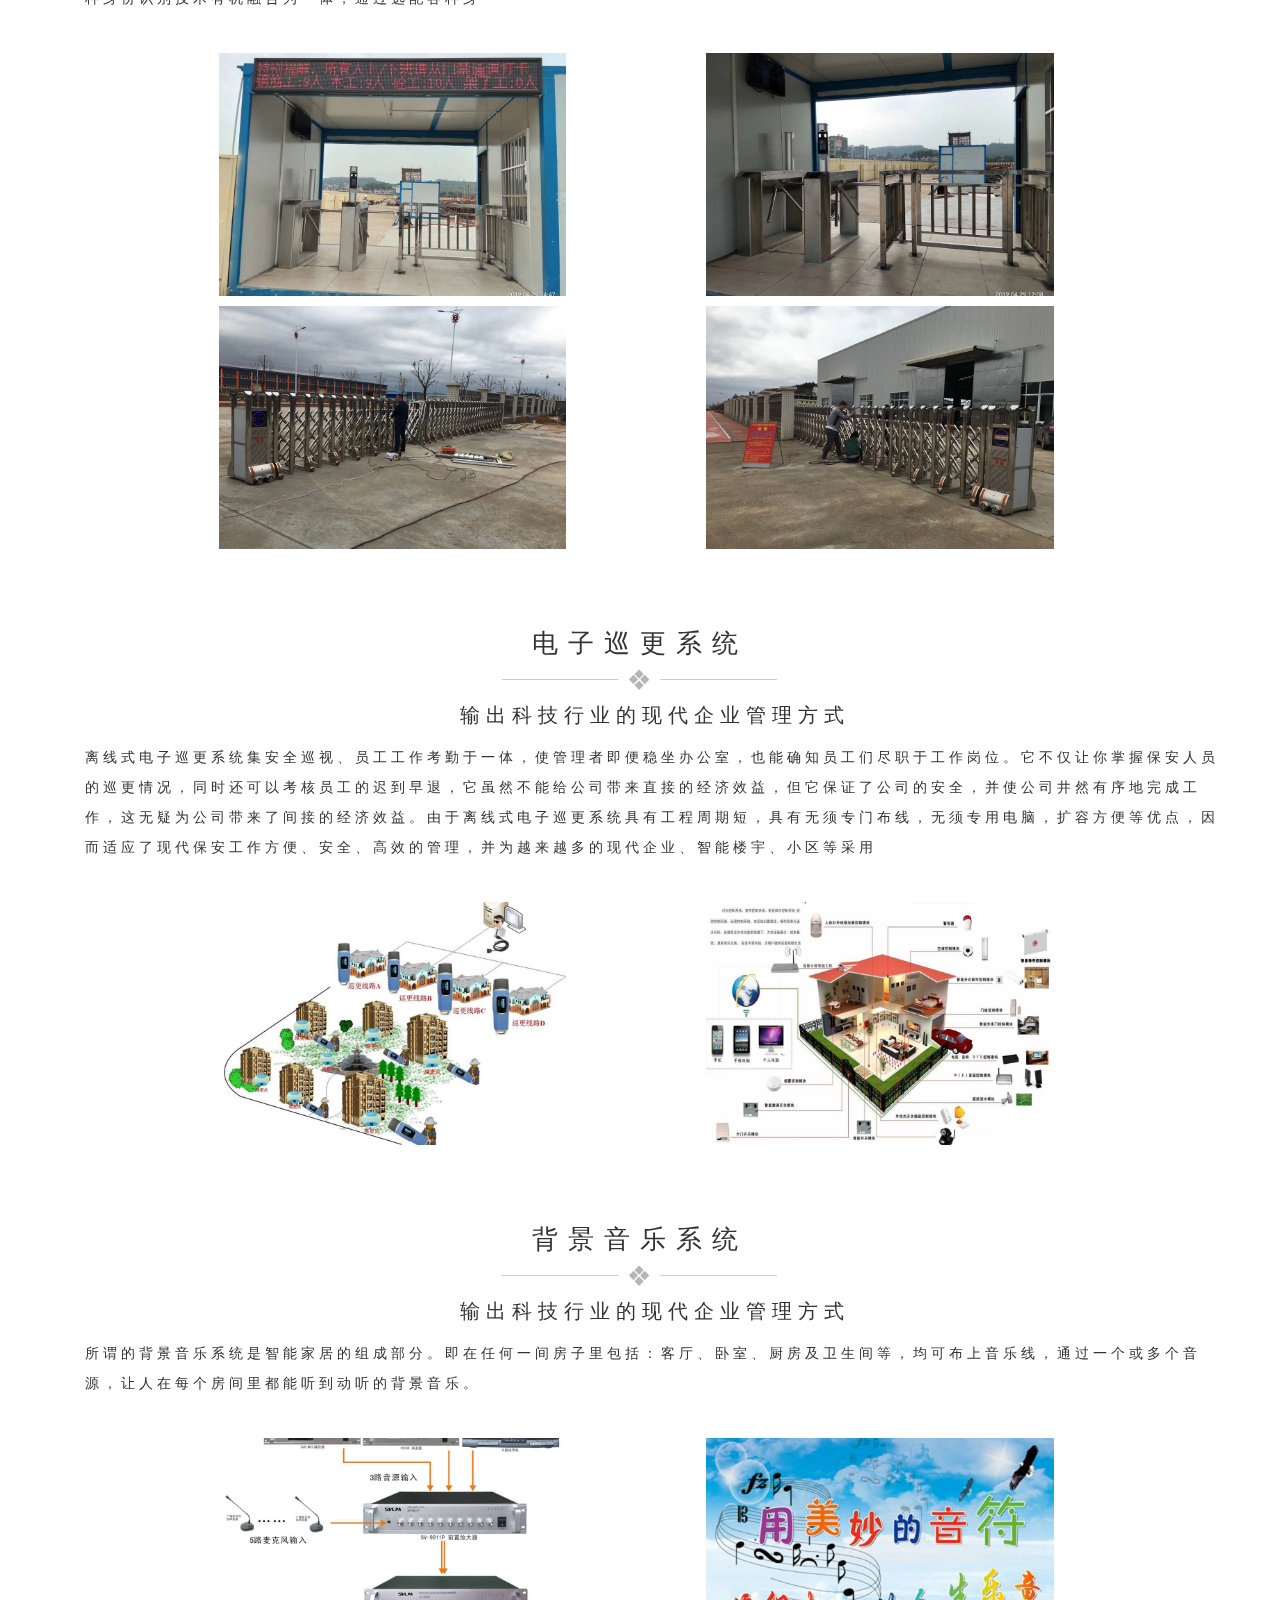
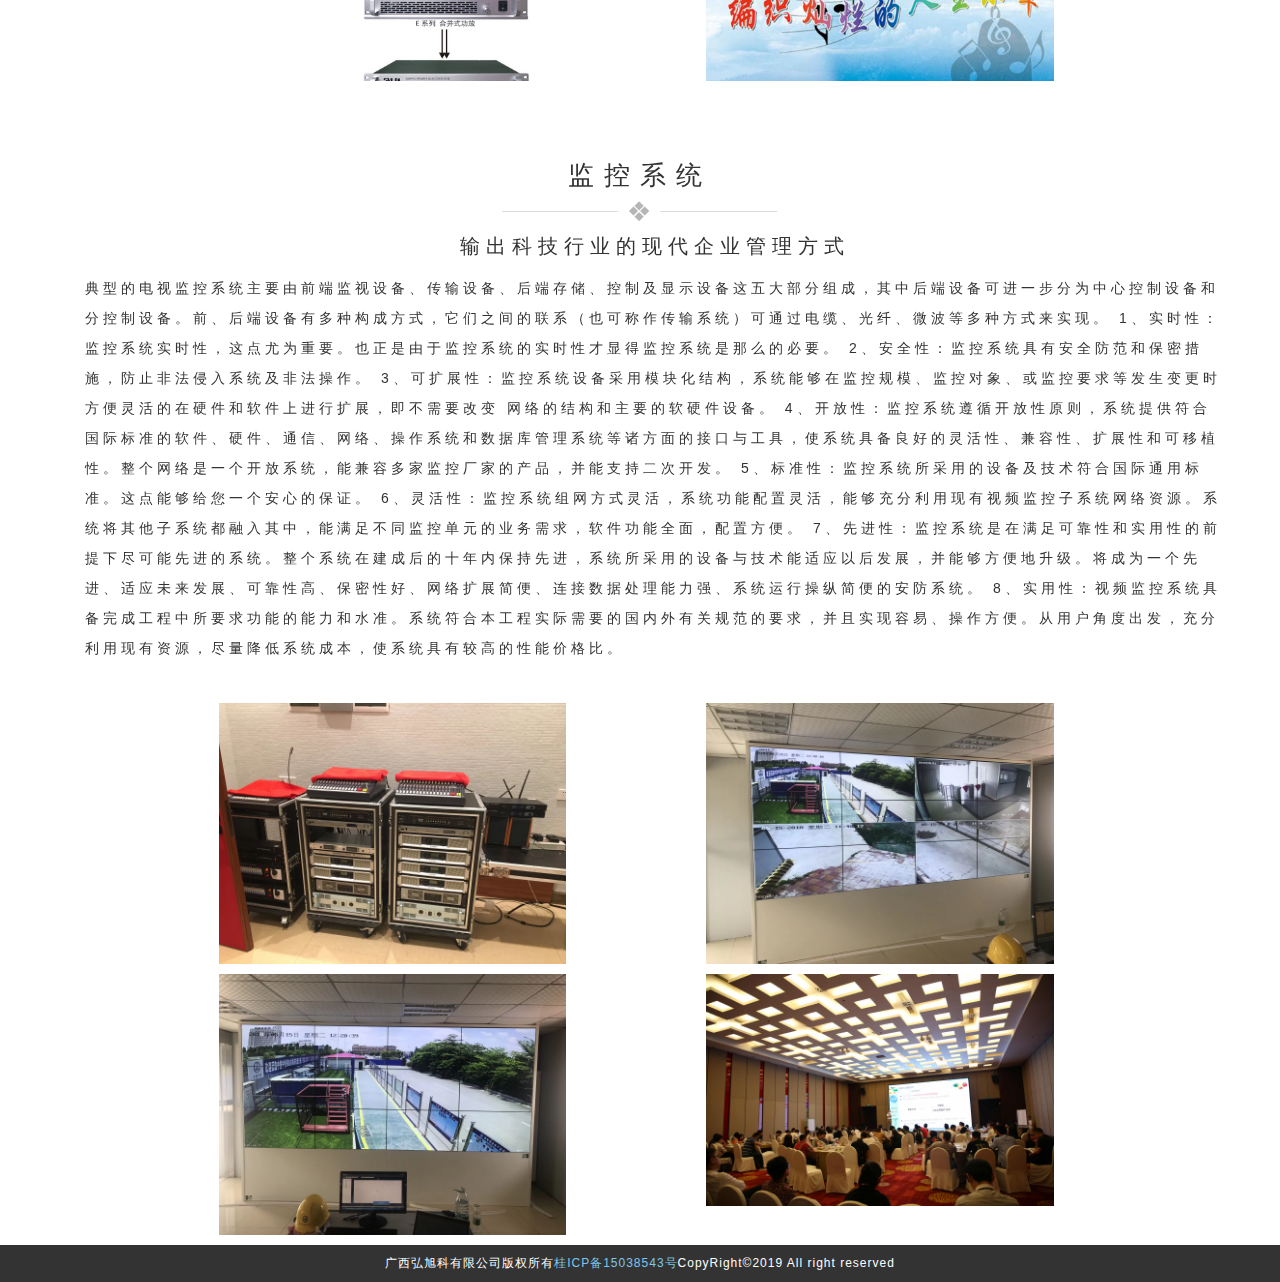
<file: product.html>
<!DOCTYPE html>
<html>

	<head>
		<meta charset="utf-8">
		<meta http-equiv="X-UA-Compatible" content="IE=edge">
		<meta name="viewport" content="width=device-width, initial-scale=1">
		<title>广西弘旭科技有限公司</title>
		<link href="css/bootstrap.css" rel="stylesheet">
		<link rel="stylesheet" href="css/swiper-3.4.1.min.css" />
		<link href="css/style.css" rel="stylesheet">
		<link href="css/animate.css" rel="stylesheet">
		<link rel="stylesheet" href="iconfont/iconfont.css" />
		<!--[if lt IE 9]>
	    <script src="http://cdn.bootcss.com/html5shiv/3.7.2/html5shiv.min.js"></script>
	    <script src="http://cdn.bootcss.com/respond.js/1.4.2/respond.min.js"></script>
	    <![endif]-->
	</head>

	<body>
		<div class="top-fix">
			<div class="container">
				<div class="navbar-header page-scroll collapse_btn">
					<button type="button" class="navbar-toggle collapsed pull-left" data-toggle="collapse" data-target="#navbar" aria-expanded="false" aria-controls="navbar">
                <span class="sr-only">Toggle navigation</span>
                <span class="icon-bar"></span>
                <span class="icon-bar"></span>
                <span class="icon-bar"></span>
            </button>
					<div id="logo1" class="logo pull-left" style="display:none;margin-left:25%">
						
					</div>
				</div>
				<div id="logo2" class="logo pull-left">
					
				</div>
				<div class="collapse navbar-collapse" id="navbar">
					<ul class="nav navbar-nav">
						<li>
							<a class="page-scroll" href="index.html"><span class="navItemIcon iconfont" style="display:none">&#xe73a;</span>首页</a>
						</li>
						<li class="current">
							<a class="page-scroll" href="product.html"><span class="navItemIcon iconfont active" style="display:none">&#xe601;</span>产品</a>
						</li>
						<li>
							<a class="page-scroll" href="brand.html"><span class="navItemIcon iconfont" style="display:none">&#xe611;</span>合作展示</a>
						</li>
						<li>
							<a class="page-scroll" href="about.html"><span class="navItemIcon iconfont" style="display:none">&#xe600;</span>关于我们</a>
						</li>
						<li>
							<a class="page-scroll" href="contact.html"><span class="navItemIcon iconfont" style="display:none">&#xe61c;</span>联系我们</a>
						</li>
					</ul>
				</div>
			</div>
		</div>
		<section class="header">
			<div class="bg" id="bg">
				
			</div>
		</section>
		<div class="swiper-container swiper-container1">
			<div class="swiper-wrapper">
				<div class="swiper-slide">
					<section id="oHtml">
					</section>
				</div>
			</div>
			
		</div>

		<footer>
			<div class="footer-copyright text-center">
				广西弘旭科有限公司版权所有<a style="color: #7dc7ec;text-decoration: none;" href="http://www.miitbeian.gov.cn/" target="_blank">桂ICP备15038543号</a>CopyRight©2019 All right reserved
			</div>
		</footer>
		<script src="js/jquery-2.1.1.js"></script>
		<script src="js/bootstrap.min.js"></script>
		<script src="js/cookieUtils.js"></script>
		<script src="js/wow.min.js"></script>
		<script src="js/main.js"></script>
		<script type="text/javascript">
			
				var data = new Array();
				data[0] = {"title":"智能家居系统","content":"智能家居系统是利用先进的计算机技术、网络通讯技术、智能云端控制、综合布线技术、医疗电子技术依照人体工程学原理，融合个性需求，将与家居生活有关的各个子系统如安防、灯光控制、窗帘控制、煤气阀控制、信息家电、场景联动、地板采暖、健康保健、卫生防疫、安防保安等有机地结合在一起，通过网络化综合智能控制和管理，实现“以人为本”的全新家居生活体验。又称智能住宅，与智能家居系统含义近似的有家庭自动化、电子家庭、数字家园、家庭网络、网络家居、智能家庭/建筑，在我国香港和台湾等地区，还有数码家庭、数码家居等称法。",imgs:[[{"url":"images/l1.jpg"},{"url":"images/l2.jpg"}],[{"url":"images/l3.jpg"},{"url":"images/l4.jpg"}]]}
				data[1] = {"title":"可视会议系统","content":"视频会议系统方案是一种让身处异地的人们通过某种传输介质实现“实时、可视、交互”的多媒体通讯技术。它可以通过现有的各种电器通讯传输媒体，将人物的静态和动态图像、语音、文字、图片等多种信息分送到各个用户的终端设备上，使得在地理上分散的用户可以共聚一处，通过图形、声音等多种方式交流信息，增加双方对内容的理解能力，使人们犹如身临其境参加在同一会场中的会议一样。",imgs:[[{"url":"images/k1.jpg"},{"url":"images/k2.jpg"}],[{"url":"images/k3.jpg"},{"url":"images/k4.jpg"}]]}
				data[2] = {"title":"网络系统","content":"网络管理系统(Network Management System)是一种通过结合软件和硬件用来对网络状态进行调整的系统，以保障网络系统能够正常、高效运行，使网络系统中的资源得到更好的利用，是在网络管理平台的基础上实现各种网络管理功能的集合。",imgs:[[{"url":"images/w1.jpg"},{"url":"images/w2.jpg"}]]}
				data[3] = {"title":"综合布线和机房建设","content":"综合布线系统即是在网络工程中根据应用的需要，运用系统集成方法，将硬件设备，软件设备，网络基础设施，网络设备，网络系统软件，网络基础服务系统，应用软件等组织成为一体，使之成为能组建一个完整、可靠、经济、安全、高效的计算机网络系统的全过程。机房是我们指的是电信、网通、移动、双线、电力以及政府或者企业等,存放服务器的,为用户以及员工提供IT服务的地方，通俗来讲类似于我们的大脑，所以它既是核心的关键又是我们的门面。",imgs:[[{"url":"images/b1.jpg"},{"url":"images/b2.jpg"}],[{"url":"images/b3.jpg"},{"url":"images/b4.jpg"}]]}
				data[4] = {"title":"智能停车系统","content":"智能停车场系统行业发展方向还是离不开智慧停车，当然实现智慧停车离不开一些关键的技术： 一、车牌识别技术 车牌识别技术是以计算机视觉处理、数字图像处理、模式识别等技术为基础，对摄像机所拍摄的车辆图像或者视频图像进行处理分析，得到每辆车的车牌号码，从而完成识别过程的一种技术，可以完成对车辆身份的辨认。 二、RFID技术 如果用了RFID这样的标签，可以在查出违法、优先通行办理、机动车审验方式等方面提高工作效率。 三、大数据与云平台 其针对数据的存储、检索、关联、推导等有价值的挖掘，这些数据本身来说是通用的。停车场云平台管理，打破单个停车场系统信息孤岛现状，实现多个停车场在同一平台上集中统一管理。 四、移动微信支付、支付宝支付 对于出入口管理行业来讲，“第三方支付”尚属新鲜事物，但是两方面业务具有着很强的“正相关”。在线支付是终端消费市场的较大业务领域，而出入口管理做为安防产业的最终端行业可以为终端支付提供便捷、高效的服务基础，两者的绑定也会催生出入口管理行业的新业务领域。移动微信支付停车智能管理系统采用无线组网技术，具有防止车主逃费;防止收费员私吞票款;避免收费过程中发生纠纷;大幅减少管理人员的数量等特色功能，支付结算对账更快更安全。",imgs:[[{"url":"images/z1.jpg"},{"url":"images/z2.jpg"}],[{"url":"images/z3.jpg"},{"url":"images/z4.jpg"}]]}
				data[5] = {"title":"智能道闸系统","content":"智能通道道闸分为翼闸、摆闸、三辊闸、速通门、一字闸、全高转闸等，主要针对人员通行智能管理。该设备将机械、电子、微处理器控制及各种身份识别技术有机融合为一体，通过选配各种身",imgs:[[{"url":"images/m1.jpg"},{"url":"images/m2.jpg"}],[{"url":"images/m3.jpg"},{"url":"images/m4.jpg"}]]}
				data[6] = {"title":"电子巡更系统","content":"离线式电子巡更系统集安全巡视、员工工作考勤于一体，使管理者即便稳坐办公室，也能确知员工们尽职于工作岗位。它不仅让你掌握保安人员的巡更情况，同时还可以考核员工的迟到早退，它虽然不能给公司带来直接的经济效益，但它保证了公司的安全，并使公司井然有序地完成工作，这无疑为公司带来了间接的经济效益。由于离线式电子巡更系统具有工程周期短，具有无须专门布线，无须专用电脑，扩容方便等优点，因而适应了现代保安工作方便、安全、高效的管理，并为越来越多的现代企业、智能楼宇、小区等采用",imgs:[[{"url":"images/x1.jpg"},{"url":"images/x2.jpg"}]]}
				data[7] = {"title":"背景音乐系统","content":"所谓的背景音乐系统是智能家居的组成部分。即在任何一间房子里包括：客厅、卧室、厨房及卫生间等，均可布上音乐线，通过一个或多个音源，让人在每个房间里都能听到动听的背景音乐。",imgs:[[{"url":"images/y1.jpg"},{"url":"images/y2.jpg"}]]}
				data[8] = {"title":"监控系统","content":"典型的电视监控系统主要由前端监视设备、传输设备、后端存储、控制及显示设备这五大部分组成，其中后端设备可进一步分为中心控制设备和分控制设备。前、后端设备有多种构成方式，它们之间的联系（也可称作传输系统）可通过电缆、光纤、微波等多种方式来实现。 1、实时性：监控系统实时性，这点尤为重要。也正是由于监控系统的实时性才显得监控系统是那么的必要。 2、安全性：监控系统具有安全防范和保密措施，防止非法侵入系统及非法操作。 3、可扩展性：监控系统设备采用模块化结构，系统能够在监控规模、监控对象、或监控要求等发生变更时方便灵活的在硬件和软件上进行扩展，即不需要改变 网络的结构和主要的软硬件设备。 4、开放性：监控系统遵循开放性原则，系统提供符合国际标准的软件、硬件、通信、网络、操作系统和数据库管理系统等诸方面的接口与工具，使系统具备良好的灵活性、兼容性、扩展性和可移植性。整个网络是一个开放系统，能兼容多家监控厂家的产品，并能支持二次开发。 5、标准性：监控系统所采用的设备及技术符合国际通用标准。这点能够给您一个安心的保证。 6、灵活性：监控系统组网方式灵活，系统功能配置灵活，能够充分利用现有视频监控子系统网络资源。系统将其他子系统都融入其中，能满足不同监控单元的业务需求，软件功能全面，配置方便。 7、先进性：监控系统是在满足可靠性和实用性的前提下尽可能先进的系统。整个系统在建成后的十年内保持先进，系统所采用的设备与技术能适应以后发展，并能够方便地升级。将成为一个先进、适应未来发展、可靠性高、保密性好、网络扩展简便、连接数据处理能力强、系统运行操纵简便的安防系统。 8、实用性：视频监控系统具备完成工程中所要求功能的能力和水准。系统符合本工程实际需要的国内外有关规范的要求，并且实现容易、操作方便。从用户角度出发，充分利用现有资源，尽量降低系统成本，使系统具有较高的性能价格比。",imgs:[[{"url":"images/j1.jpg"},{"url":"images/j2.jpg"}],[{"url":"images/j3.jpg"},{"url":"images/j4.jpg"}]]}
				localStorage.data = JSON.stringify(data);
				var data = JSON.parse(localStorage.data);
				var html='<div class="container" >'
				for(var i = 0;i< data.length;i++){
					html+='<div class="product-title">'
						html+='<h3 class="text-center">'+data[i].title+'</h3>'
						html+='<div class="line-style text-center">'
							html+='<img src="images/line.png">'
						html+='</div>'
					html+='</div>'
					html+='<div class="container course wow fadeInUp animated W-shuc" style="margin-bottom: 20px;">'
						html+='<h3 class="text-center">输出科技行业的现代企业管理方式</h3>'
						html+='<p>'+data[i].content+'</p>'
					html+='</div>'
					for(var j = 0;j<data[i].imgs.length;j++){
					html+='<div class="row" >'
						for(var k = 0;k<data[i].imgs[j].length;k++){
							html+='<div class="text-center col-md-5 hover-img">'
								html+='<img src='+data[i].imgs[j][k].url+' class="responsive-img">'
							html+='</div>'
						}
					html+='</div>'
					}
				}
				html+="</div>"
				$("#oHtml").html(html);
				localStorage.logo = "images/logo.jpg";
				localStorage.bgproduct = "images/product-bg.png";
				$("#logo1,#logo2").html('<img src='+localStorage.logo+'>');
				$("#bg").html('<img src='+localStorage.bgproduct+'>');
			
		</script>
	</body>

</html>
</file>
<file: css/style.css>
body {
	color: #676a6c;
	font-family: "Helvetica Neue", Helvetica, Arial, "Microsoft Yahei", "Hiragino Sans GB", "Heiti SC", "WenQuanYi Micro Hei", sans-serif;
	font-size: 14px;
}

.fl {
	float: left;
}

.fr {
	float: right;
}

img {
	width: 100%;
}

.nav a {
	font-size: 16px;
}

button,
a {
	-webkit-tap-highlight-color: rgba(0, 0, 0, 0);
	-webkit-tap-highlight-color: transparent;
}

a:hover,
a:active {
	outline: 0;
}

.login_btn:hover,
.login_btn:focus,
.login_btn:active,
.login_btn.active,
.login_btn:active:focus,
.login_btn:active:hover,
.login_btn.active:hover,
.login_btn.active:focus {
	background-color: #7dc7ec !important;
	border-color: #7dc7ec !important;
	color: #FFFFFF !important;
}

.login_btn a:hover,
.login_btn a:link,
.login_btn a:active,
.login_btn a .active,
.login_btn a:active:focus,
.login_btn a:active:hover,
.login_btn.active:hover,
.login_btn.active:focus {
	background-color: #7dc7ec !important;
	border-color: #7dc7ec !important;
	color: #FFFFFF !important;
	text-decoration: none;
}

.current a {
	color: #7dc7ec !important;
}

.top-fix {
	background-color: #fff;
	position: fixed;
	width: 100%;
	z-index: 100;
	top: 0;
	height: 80px;
}

.logo img {
	width: 86px;
	margin-top: 20px;
	margin-right: 20px;
}

#logo1{
	position: absolute;
	top: 0;
	right: 0;
}

#logo1 img{
	margin-top: 0;
}

.collapse_btn {
	float: right;
	position: relative;
}

.header {
	margin-top: 80px;
}

.navbar-center {
	margin: 0 auto;
}

#vip p:first-child {
	font-size: 24px;
	margin-top: 10%;
	color: #333333;
}

.line-style {
	margin: 30px 0px;
}

.line-style img {
	width: 300px;
}

.vip-icon img {
	width: 40px;
}

.vip-icon~p {
	font-size: 14px;
	letter-spacing: 2px;
}

.vip-icon~h4 {
	letter-spacing: 4px;
	color: #333333;
}

#vip p:first-child {
	letter-spacing: 4px;
}

.partner-bg {
	/*background: url("../images/partner-bg.jpg") no-repeat;
	background-size: 100% 100%;*/
	margin: 0 auto;
	margin-bottom: 40px;
}

.partner-block {
	margin: 20px 0px;
	height: 116px;
}

.partner-title {
	margin: 5% 0px 8% 0px;
}

.partner-title img {
	width: 76%;
}

.partner-logo {
	width: 220px;
	height: auto;
	padding: 26px 40px;
	border: 1px #bcbcbc solid;
}

.contact-bg {
	background: url("../images/contact-bg.jpg") no-repeat;
	background-size: 100% 100%;
}

.contact-title {
	margin: 7% auto 0px;
}

.contact-title img {
	width: 320px;
}

.contact-core {
	margin: 2% auto 0px;
}

.contact-core img {
	width: 120px;
}

.contact-state {
	color: #333333;
	font-size: 20px;
	letter-spacing: 2px;
	margin: 2% auto 2%;
}

.phone-block {
	width: 290px;
	margin: 0 auto;
	padding-bottom: 3%;
}

.phone-number p {
	font-size: 32px;
	color: #fff;
}

.footer-logo {
	margin: 30px auto;
}

.footer-logo img {
	width: 86%;
}

.phone-icon {
	width: 34px;
	margin: 6px 0px 0px 2px;
}

footer .footer-copyright {
	background: #333333;
	color: #ffffff;
	padding: 10px 0px;
	font-size: 12px;
	letter-spacing: 1px;
}

.hover {
	transform: scale(1.3);
	-webkit-transform: scale(1.3);
	border-radius: 8px;
	box-shadow: 0 0 7px 3px rgba(197, 196, 196, 0.66);
	border: none;
}


/*******品牌中心******/


/******brand*******/

.brand-cooperation-title {
	margin-top: 80px;
	margin-bottom: -18px;
}

.brand-cooperation-title img {
	width: 350px;
}

.brand-first-img img {
	width: 40px;
}

.brand-first p {
	font-size: 16px;
	letter-spacing: 6px;
	padding: 20px 42px 0px 92px;
	line-height: 24px;
}

.brand-two p {
	font-size: 16px;
	letter-spacing: 6px;
	padding: 20px 42px 0px 92px;
	line-height: 24px;
}

.brand-two {
	margin-top: 50px;
}


/*******产品中心******/


/******product*******/

.product-title {
	margin-top: 80px;
}

.product-title h3 {
	font-size: 26px;
	letter-spacing: 10px;
	color: #333333;
	margin-bottom: -26px;
}

.member-data h4 {
	letter-spacing: 6px;
	margin: 20px 0px 40px 0px;
	color: #333333;
}

.member-data h5 {
	font-size: 16px;
	color: #333333;
	letter-spacing: 2px;
}

.member-left {
	text-align: left;
}

.member-right {
	text-align: right;
}

.point-text-m {
	margin-top: -50px
}

.member-data .m-t {
	margin-top: 40px;
	margin-bottom: 66px;
}

.member-data .m-c {
	margin-bottom: 66px;
}

.point-system {
	margin-top: 80px;
}

.point-system h4 {
	letter-spacing: 6px;
	margin: 30px 0px 110px 0px;
	color: #333333;
}

.bg-color {
	background-color: #f5f5f5;
	/*height: 450px;*/
}

.responsive-img {
	display: block;
	max-width: 76%;
	height: auto;
	margin: 1rem  auto 0;
}

.point-text h5 {
	font-size: 18px;
	letter-spacing: 6px;
	color: #333333;
}

.train-bg {
	position: absolute;
	bottom: 20px;
	background: #ffffff;
	width: 60%;
	text-align: center;
	margin-left: 18%;
	height: 33%;
}

.train-bg h3 {
	font-size: 30px;
	font-weight: bold;
	color: #333333;
}

.train-bg p {
	font-size: 16px;
	letter-spacing: 0px;
}

.course-block {
	margin-top: 100px;
}

.course h3 {
	font-size: 20px;
	letter-spacing: 6px;
	color: #333333;
	line-height: 34px;
}

.course p {
	letter-spacing: 4px;
	color: #333333;
	line-height: 30px;
}

.detail {
	max-width: 74%;
	position: absolute;
	top: 0px;
	bottom: 0;
	color: #f3f3f3;
	background-color: rgba(14, 13, 13, 0.9);
	margin-left: 9.5%;
}

.detail h3 {
	font-size: 30px;
	color: #6fc8f3;
	font-weight: bold;
	margin: 40px 0px 20px 0px;
}

.detail p {
	padding: 0px 28px;
	letter-spacing: 3px;
	line-height: 28px;
	text-align: left;
}

.train-hide {
	display: none;
}

.hover-img:nth-child(2n+1){
	margin-left: 8%;
}


/********关于我们*********/

.key-people {
	overflow: hidden;
	margin-top: 30px;
}


/*.key-people-img{
    width: 24%;
}*/


.key-people-introduction{
    margin-top: 20px;
}

.key-people-img img {
	width: 84%;
	margin-top: 25px;
	margin-left: 8%;
}

.about-us {
	font-size: 16px;
	letter-spacing: 6px;
	line-height: 40px;
}

.key-people-introduction p {
	font-size: 16px;
	letter-spacing: 4px;
	line-height: 28px;
}

.key-people-introduction p:first-child {
	font-size: 30px;
	color: #333333;
	letter-spacing: 6px;
	margin-top: 4%;
}

.key-people-introduction p:first-child span {
	font-size: 16px;
	letter-spacing: 4px;
	line-height: 34px;
	padding-left: 12px;
}

.invest-group {
	overflow: hidden;
	margin-top: 6px;
}


/*.invest-group-img{
    width: 30%;
}
.invest-group-img img{
    width: 80%;
}
.invest-group-text{
    width: 70%;
}*/

.invest-group-text p {
	letter-spacing: 4px;
	line-height: 22px;
	margin-top: 10px;
}

.invest-group-hover {
	border-radius: 8px;
	box-shadow: 0 0 10px 5px rgba(206, 212, 204, 0.66);
	border: none;
}


/*********联系我们**********/


/**********contact*********/

.contact-icon img {
	width: 18%;
	margin-bottom: 14px;
}

.contact-icon .qrcode{
	width: 30%;
	margin-bottom:0;
}

.icon-list {
	width: 80%;
	margin: 80px auto 0px;
}

.contact-icon p {
	font-size: 16px;
	letter-spacing: 4px;
	color: #333333;
}

.jion-us h4 {
	letter-spacing: 4px;
	color: #333333;
	margin-bottom: 30px;
}

.jion-us p {
	font-size: 16px;
	letter-spacing: 2px;
	line-height: 28px;
}

.join {
	margin-top: 60px;
}


/*********新闻中心********/


/********news*********/

.report {
	overflow: hidden;
	margin-top: 40px;
}


/*
.report-img{
    width: 40%;
}

.report-text{
    width: 55%;
}*/

.report-text h3 {
	letter-spacing: 4px;
	color: #333333;
}

.report-text p {
	font-size: 16px;
	letter-spacing: 4px;
	line-height: 32px;
	margin-top: 40px;
}

#allmap {
	height: 400px;
	margin-top: 50px;
}

.news-report a {
	color: #333333;
	text-decoration: none;
	cursor: pointer;
}

.time-left {
	text-align: left;
}

.time-right {
	text-align: right;
}



/*******************/

@media screen and (max-width:768px) {
	.partner-logo {
		width: 160px;
		height: auto;
		padding: 22px 26px;
		border: 1px #bcbcbc solid;
	}
	.login_btn {
		width: 80px;
		margin-top: 20px;
		margin-right: 6px;
	}
	.top-fix {
		height: 60px;
	}
	.header {
		margin-top: 60px;
	}
	.navbar-toggle {
		position: relative;
		float: right;
		padding: 9px 9px;
		margin-top: 8px;
		margin-right: 15px;
		margin-bottom: 8px;
		background-color: #7dc7ec;
		background-image: none;
		border: 1px solid #ffffff;
		border-radius: 50%;
		/*box-shadow: 1px 1px 4px #3c3c3c;*/
		margin-left: 6px;
	}
	.navbar-toggle .icon-bar {
		display: block;
		width: 22px;
		height: 4px;
		border-radius: 1px;
		background: #ffffff;
	}
	.collapse_btn {
		float: none;
	}
	.logo img {
		margin-top: 16px;
	}
	.navbar-collapse {
		width: 100%;
		height: 100%;
		position: fixed;
		background: rgba(0, 0, 0, 0.6);
	}
	#navbar li a {
		color: #ffffff;
		text-decoration: none;
	}
	#navbar .active {
		background: #ffffff;
		border: 2px solid #7dc7ec;
		color: #7dc7ec;
	}
	.navItemIcon {
		background: #7dc7ec;
		background-repeat: no-repeat;
		background-size: 50%!important;
		width: 50px;
		height: 50px;
		display: inline-block;
		vertical-align: middle;
		text-align: center;
		-webkit-border-radius: 100%;
		-ms-border-radius: 100%;
		-moz-border-radius: 100%;
		-o-border-radius: 100%;
		border-radius: 100%;
		border: 2px solid #ffffff;
		margin-right: 12px;
	}
	#navbar li a:hover,
	#navbar li a:focus {
		color: #ffffff;
	}
	.brand-first p {
		font-size: 16px;
		letter-spacing: 6px;
		padding: 20px 12px 0px 28px;
		line-height: 24px;
	}
	.brand-two p {
		font-size: 16px;
		letter-spacing: 6px;
		padding: 20px 12px 0px 28px;
		line-height: 24px;
	}
	.member-left,
	.member-right {
		text-align: center;
	}
	.bg-color {
		background-color: #ffffff;
		height: auto;
	}
	.point-text-m {
		margin-top: 0px;
	}
	.man-block {
		margin-bottom: 20px;
		padding: 6px 20px;
	}
	.man-block-top {
		margin: 10px auto;
		overflow: hidden;
	}
	.man-block-top-img {
		width: 18%;
	}
	.man-block-top-title {
		width: 74%;
		vertical-align: middle;
		;
	}
	.man-block-img {
		border-radius: 50%;
	}
	.man-block-top-title h5 {
		font-size: 18px;
		font-weight: bold;
		letter-spacing: 6px;
		color: #333333;
	}
	.man-block-top-title p {
		font-size: 14px;
		letter-spacing: 2px;
	}
	.man-block-text p {
		letter-spacing: 4px;
		line-height: 22px;
		color: #333333;
	}
	.course-block {
		margin-top: 30px;
	}
	.point-system {
		margin-top: 0px;
	}
	.point-system h4 {
		margin: 20px 0px 30px 0px;
	}
	.member-data .m-t {
		margin: 30px 0px;
	}
	.time-right {
		text-align: left;
	}
	.report-text h3 {
		font-size: 20px;
	}
}

.swiper-container1 {
	/*position: relative;*/
}

.swiper-container1 .swiper-pagination1 span {
	border-right: 1px solid #010101;
	opacity: 1;
	font-size: 22px;
	height: 30px;
	line-height: 30px;
	border-radius: 0;
	width: 150px;
	color: #000;
	background: transparent;
}

.swiper-container1 .swiper-pagination1 {
	top: 38px;
	height: 30px;
}

.swiper-pagination1 .swiper-pagination-bullet.swiper-pagination-bullet-active {
	color: rgb(125, 199, 236);
}

.swiper-container1 .swiper-slide {
	width: 100%;
}

.swiper-container1 {
	padding-top: 40px;
	padding-bottom: 10px;
}

.swiper-container1.swiper-wrapper {
	padding-bottom: 0px;
}

.swiper-container2 {
	width: 90%!important;
	height: auto!important;
	padding-bottom: 40px!important;
}

.swiper-slide1 img {
	width: 80%;
}

.W-jian2 {
	margin: 60px 0;
}

.swiper-wrapper2 {}

.W-leftj {
	margin-left: 9%;
}

.W-niu {
	margin-top: 15%;
}

.W-left-niu {
	margin-left: 6%;
}

.W-h-p img,
.W-h-p2 {
	width: 40%;
	display: block;
	margin: 0 auto;
}

.W-h-p2 {
	width: 50%;
	white-space: nowrap;
	margin: 0 auto;
}

.W-la {
	margin: 4% 0 0 7%;
}

.W-img img {
	width: 30%;
	margin-top: -50px;
}

.W-img2 img {
	width: 50%;
	margin-top: -50px;
}

.W-img3 img {
	margin-top: -50px;
}

.W-ying img {
	width: 50%;
}

.W-xian img {
	width: 50%;
}

.W-jie {
	margin-top: -50px;
}

.W-shuc {
	margin-top: -50px;
}

.partner-block1 {
	margin: 20px 0;
}

.W-imgl img {
	margin: 20px 0 40px -20px;
}

.W-hangye img {
	width: 70%;
	margin-bottom: 40px;
}

.W-hangye {
	width: 100%;
	text-align: center;
}

.W-letter {
	letter-spacing: 3px;
}

.W-topb h4 {
	margin: 30px 0px 40px 0px
}

.W-zhi img {
	width: 60%;
}

.W-martop .W-letter {
	margin-top: 20px;
}

.W-anb {
	width: 334px;
	height: 334px;
	position: absolute;
	left: 26px;
	top: 26px;
	background: url(../images/W-caseConBg.png) no-repeat;
	background-size: 100% 100%;
}

.W-an {
	position: relative;
	overflow: hidden;
	width: 386px;
	height: 386px;
}

.W-anb p {
	padding-top: 5px;
	width: 80%;
	margin: 0 auto;
	border-top: solid 1px #c6c6c6;
	font-size: 16px;
	line-height: 24px;
	font-weight: lighter;
	color: #212121;
}

.W-anlog {
	width: 240px;
	height: 111px;
	margin-left: 47px;
	margin-top: 10px;
}

.W-anb-chil {
	position: absolute;
	left: 0;
	width: 100%;
	height: 100%;
	display: none;
	z-index: 2;
	background: rgba(0, 0, 0, .5);
	bottom: 0;
	top: 100%;
	right: 0;
	margin: 0 auto;
}

.W-annr {
	text-indent: 32px;
	color: white;
	width: 334px;
	margin: 0 auto;
	font-size: 16px;
	line-height: 24px;
	color: #f4efec;
	text-align: justify;
	font-family: "微软雅黑";
}

.W-annr-h {
	color: #f4efec;
	margin-top: 20%;
}

.W-anli {
	width: 1200px;
	margin: 0 auto;
	padding-bottom: 0;
	overflow: hidden;
}

.W-anli .W-an {
	margin-left: 20px;
	margin-bottom: 20px;
}

.W-anli .W-an:nth-child(3n+1) {
	margin-left: 0px;
}

.W-anli .W-an1 {
	margin-top: 30px;
	display: inline-block;
}

.W-anli .W-an2 {
	margin-top: 10px;
	display: inline-block;
	width: 25%;
}

.W-anli .W-an4 {
	margin-top: 10px;
	display: inline-block;
	width: 40%;
}

.W-anli .W-an5 {
	margin-top: 0px;
	display: inline-block;
	width: 80%;
}

.W-anli .W-an6 {
	margin-top: 25px;
	display: inline-block;
	width: 70%;
}

.W-anli .W-an7 {
	margin-top: 20px;
	display: inline-block;
	width: 100%;
}

.W-anli .W-an8 {
	margin-top: 0px;
	display: inline-block;
	width: 80%;
}

.W-anli .W-an9 {
	margin-top: 20px;
	display: inline-block;
	width: 80%;
}

.W-img-top {
	margin-top: -40px;
}

.W-san img {
	margin-top: -20px;
}
.W-can p {
	margin-top: 40px;
	line-height: 40px;
	font-size: 18px;
}
.W-img-top div p {
	padding: 10px 0 0 0;
	margin: 0;
}
.W-img-top div {
	margin: 15px 0;
}
.W-zi-right {
	text-align: right;
}

.W-zi-right .m-t,
.W-zi-right .m-c,
.W-zi-right .m-b {
	margin-right: 18%;
}
.W-zi-left .m-t,
.W-zi-left .m-c {
	margin-left: 18%;
}
.W-zi-left {
	text-align: left;
}

.W-cany img {
	width: 20%;
}


@media screen and (max-width:770px) {
	.W-img img {
		width: 70%;
	}
	.W-img2 img {
		width: 80%;
		margin-top: 0px;
	}
	.W-img3 img {
		margin-top: 0px;
	}
	.W-ying img {
		width: 80%;
	}
	.W-xian img {
		width: 80%;
	}
	.W-jie {
		margin-top: 0px;
	}
	.W-shuc {
		margin-top: 0px;
	}
	.W-zhi img {
		width: 80%;
	}
	.W-he {
		margin-top: 40px;
	}
	.key-people-img img {
		width: 100%;
		margin-top: 0px;
		margin-left: 0%;
	}
	.W-img-top {
		margin-top: 0px;
	}
	.swiper-container1 .swiper-pagination1 span {
		border-right: none;
		padding: 0px 0px;
		width: auto;
		opacity: 1;
		font-size: 14px;
		height: 20px;
		line-height: 20px;
		color: #000;
		background: transparent;
		white-space: nowrap;
	}
	.W-jian2 {
		margin: 20px 0 10px 0;
	}
	.swiper-slide1 img {
		width: 100%;
	}
	.W-niu {
		margin-top: 10px;
	}
	.W-left-niu {
		margin-left: 0;
	}
	.W-leftj {
		margin-left: 0;
	}
	.W-h-p img {
		width: 60%;
		display: block;
		margin: 0 auto;
	}
	.W-h-p2 {
		width: 70%;
		white-space: nowrap;
		margin: 0 auto;
	}
	.W-la {
		margin: 0% 0 30px 0%;
	}
	.W-anli {
		width: 100%;
	}
	.W-anb {
		width: 280px;
		left: 14px;
		top: 26px;
	}
	.W-an {
		width: 310px;
	}
	.W-anb p {
		padding-top: 5px;
		margin: 0 auto;
		border-top: solid 1px #c6c6c6;
		font-size: 16px;
		line-height: 24px;
		font-weight: lighter;
		color: #212121;
	}
	.W-anlog {
		width: 240px;
		margin-left: 20px;
	}
	.W-anb-chil {
		position: absolute;
		left: 0;
		width: 100%;
		height: 100%;
		display: none;
		z-index: 2;
		background: rgba(0, 0, 0, .5);
		bottom: 0;
		top: 100%;
		right: 0;
		margin: 0 auto;
	}
	.W-annr {
		color: white;
		width: 280px;
		margin: 0 auto;
		font-size: 16px;
		line-height: 24px;
		color: #f4efec;
		text-align: justify;
		font-weight: lighter;
		font-weight: 600;
	}
	.W-annr-h {
		color: #f4efec;
		margin-top: 20%;
	}
	.W-anli .W-an {
		margin: 10px auto 10px auto;
	}
	.W-anli .W-an:nth-child(3n+1) {
		margin: 10px auto;
	}
	.W-anli .W-an1 {
		margin-top: 30px;
		display: inline-block;
	}
	.W-anli .W-an2 {
		margin-top: 10px;
		display: inline-block;
		width: 25%;
	}
	.W-anli .W-an4 {
		margin-top: 10px;
		display: inline-block;
		width: 40%;
	}
	.W-anli .W-an5 {
		margin-top: 0px;
		display: inline-block;
		width: 80%;
	}
	.W-anli .W-an6 {
		margin-top: 25px;
		display: inline-block;
		width: 70%;
	}
	.W-anli .W-an7 {
		margin-top: 20px;
		display: inline-block;
		width: 100%;
	}
	.W-anli .W-an8 {
		margin-top: 0px;
		display: inline-block;
		width: 80%;
	}
	.W-anli .W-an9 {
		margin-top: 20px;
		display: inline-block;
		width: 80%;
	}
	.W-anli .W-an {
		float: none!important;
	}
	.W-mabottom {
		margin-bottom: 0px!important;
	}
	.W-can p {
		margin-top: -20px;
		line-height: 30px;
		font-size: 17px;
	}
	.W-zi-right {
		text-align: center;
	}
	
	.W-zi-right .m-t,
	.W-zi-right .m-c,
	.W-zi-right .m-b {
		margin-right: 0%;
	}
	.W-zi-left .m-t,
	.W-zi-left .m-c {
		margin-left: 0%;
	}
	.W-zi-left {
		text-align: center;
	}
	.carousel-inner .carousel-caption img {
		width: 100%;
	}
}
</file>
<file: iconfont/iconfont.css>
@font-face {font-family: "iconfont";
  src: url('iconfont.eot?t=1499929770523'); /* IE9*/
  src: url('iconfont.eot?t=1499929770523#iefix') format('embedded-opentype'), /* IE6-IE8 */
  url('iconfont.woff?t=1499929770523') format('woff'), /* chrome, firefox */
  url('iconfont.ttf?t=1499929770523') format('truetype'), /* chrome, firefox, opera, Safari, Android, iOS 4.2+*/
  url('iconfont.svg?t=1499929770523#iconfont') format('svg'); /* iOS 4.1- */
}

.iconfont {
  font-family:"iconfont" !important;
  font-size:20px;
  font-style:normal;
  -webkit-font-smoothing: antialiased;
  -moz-osx-font-smoothing: grayscale;
}

.icon-home:before { content: "\e73a"; }

.icon-product01:before { content: "\e611"; }

.icon-contact:before { content: "\e64e"; }

.icon-about:before { content: "\e61c"; }

.icon-brand:before { content: "\e601"; }

.icon-news:before { content: "\e600"; }
</file>
<file: css/timeline.css>
/* --------------------------------

Primary style

-------------------------------- */
html * {
    -webkit-font-smoothing: antialiased;
    -moz-osx-font-smoothing: grayscale;
}

*, *:after, *:before {
    -webkit-box-sizing: border-box;
    -moz-box-sizing: border-box;
    box-sizing: border-box;
}


img {
    max-width: 100%;
}

/* --------------------------------

Modules - reusable parts of our design

-------------------------------- */
.cd-container {
    /* this class is used to give a max-width to the element it is applied to, and center it horizontally when it reaches that max-width */
    width: 90%;
    max-width: 1170px;
    margin: 0 auto;
}
.cd-container::after {
    /* clearfix */
    content: '';
    display: table;
    clear: both;
}

/* --------------------------------

Main components

-------------------------------- */

#cd-timeline {
    position: relative;
    /*padding: 2em 0;*/
    margin-top: 2em;
    margin-bottom: 2em;
}
#cd-timeline::before {
    /* this is the vertical line */
    content: '';
    position: absolute;
    top: 0;
    left: 18px;
    height: 100%;
    width: 1px;
    background: #a0a0a0;
}
@media only screen and (min-width: 1170px) {
    #cd-timeline {
        margin-top: 3em;
        margin-bottom: 3em;
    }
    #cd-timeline::before {
        left: 50%;
        margin-left: -2px;
    }
}

.cd-timeline-block {
    position: relative;
    margin: 2em 0;
}
.cd-timeline-block:after {
    content: "";
    display: table;
    clear: both;
}
.cd-timeline-block:first-child {
    margin-top: 0;
}
.cd-timeline-block:last-child {
    margin-bottom: 0;
}
@media only screen and (min-width: 1170px) {
    .cd-timeline-block {
        margin: 4em 0;
    }
    .cd-timeline-block:first-child {
        margin-top: 0;
    }
    .cd-timeline-block:last-child {
        margin-bottom: 0;
    }
}

.cd-timeline-img {
    position: absolute;
    top: 0;
    left: 0;
    width: 40px;
    height: 40px;
    border-radius: 50%;
    border: 1px solid #a0a0a0;
    /* box-shadow: 0 0 0 4px white, inset 0 2px 0 rgba(0, 0, 0, 0.08), 0 3px 0 4px rgba(0, 0, 0, 0.05); */
}
.cd-timeline-img img {
    display: block;
    width: 40px;
    height: 40px;
    position: relative;
    left: 50%;
    top: 50%;
    margin-left: -20px;
    margin-top: -20px;
}
.cd-timeline-img{
    background: #ffffff;
}
/*.cd-timeline-img.cd-movie {
    background: #c03b44;
}
.cd-timeline-img.cd-location {
    background: #f0ca45;
}*/
@media only screen and (min-width: 1170px) {
    .cd-timeline-img {
        width: 60px;
        height: 60px;
        left: 50%;
        margin-left: -30px;
        /* Force Hardware Acceleration in WebKit */
        -webkit-transform: translateZ(0);
        -webkit-backface-visibility: hidden;
    }
    .cssanimations .cd-timeline-img.is-hidden {
        visibility: hidden;
    }
    .cssanimations .cd-timeline-img.bounce-in {
        visibility: visible;
        -webkit-animation: cd-bounce-1 0.6s;
        -moz-animation: cd-bounce-1 0.6s;
        animation: cd-bounce-1 0.6s;
    }
}

.cd-timeline-content {
    position: relative;
    margin-left: 60px;
    /* background: white; */
    border-radius: 0.25em;
    padding: 0.1em;
    /* box-shadow: 0 3px 0 #d7e4ed; */
}
.cd-timeline-content:after {
    content: "";
    display: table;
    clear: both;
}
.cd-timeline-content h2 {
    color: #303e49;
}
.cd-timeline-content p, .cd-timeline-content .cd-read-more, .cd-timeline-content .cd-date {
    font-size: 13px;
    font-size: 0.8125rem;
}
.cd-timeline-content .cd-read-more, .cd-timeline-content .cd-date {
    display: inline-block;
}
.cd-timeline-content p {
    margin: 1em 0;
    line-height: 1.4;
}
.cd-timeline-content .cd-read-more {
    float: right;
    padding: .8em 1em;
    background: #acb7c0;
    color: white;
    border-radius: 0.25em;
}
.no-touch .cd-timeline-content .cd-read-more:hover {
    background-color: #bac4cb;
}
a.cd-read-more:hover{text-decoration:none; background-color: #424242;  }
.cd-timeline-content .cd-date {
    float: left;
    padding: .8em 0;
    opacity: .7;
}
/*.cd-timeline-content::before {
    content: '';
    position: absolute;
    top: 16px;
    right: 100%;
    height: 0;
    width: 0;
    border: 7px solid transparent;
    border-right: 7px solid white;
}*/
@media only screen and (min-width: 768px) {
    .cd-timeline-content h2 {
        font-size: 24px;
        font-size: 1.5rem;
        margin-top: 0px;
    }
    .cd-timeline-content p {
        font-size: 16px;
        font-size: 1rem;
    }
    .cd-timeline-content .cd-read-more, .cd-timeline-content .cd-date {
        font-size: 14px;
        font-size: 0.875rem;
    }
}
@media only screen and (min-width: 1170px) {
    .cd-timeline-content {
        margin-left: 0;
        /*padding: 1.6em;*/
        width: 45%;
        letter-spacing: 2px;
    }
   /* .cd-timeline-content::before {
        top: 24px;
        left: 100%;
        border-color: transparent;
        border-left-color: white;
    }*/
    .cd-timeline-content .cd-read-more {
        float: left;
    }
    .cd-timeline-content .cd-date {
        position: absolute;
        width: 100%;
        left: 122%;
        top: 6px;
        font-size: 16px;
        font-size: 1rem;
    }
    .cd-timeline-block:nth-child(even) .cd-timeline-content {
        float: right;
    }
    .cd-timeline-block:nth-child(even) .cd-timeline-content::before {
        top: 24px;
        left: auto;
        right: 100%;
        border-color: transparent;
        border-right-color: white;
    }
    .cd-timeline-block:nth-child(even) .cd-timeline-content .cd-read-more {
        float: right;
    }
    .cd-timeline-block:nth-child(even) .cd-timeline-content .cd-date {
        left: auto;
        right: 122%;
        text-align: right;
    }
    .cssanimations .cd-timeline-content.is-hidden {
        visibility: hidden;
    }
    .cssanimations .cd-timeline-content.bounce-in {
        visibility: visible;
        -webkit-animation: cd-bounce-2 0.6s;
        -moz-animation: cd-bounce-2 0.6s;
        animation: cd-bounce-2 0.6s;
    }
}

@media only screen and (min-width: 1170px) {
    /* inverse bounce effect on even content blocks */
    .cssanimations .cd-timeline-block:nth-child(even) .cd-timeline-content.bounce-in {
        -webkit-animation: cd-bounce-2-inverse 0.6s;
        -moz-animation: cd-bounce-2-inverse 0.6s;
        animation: cd-bounce-2-inverse 0.6s;
    }
}
</file>
